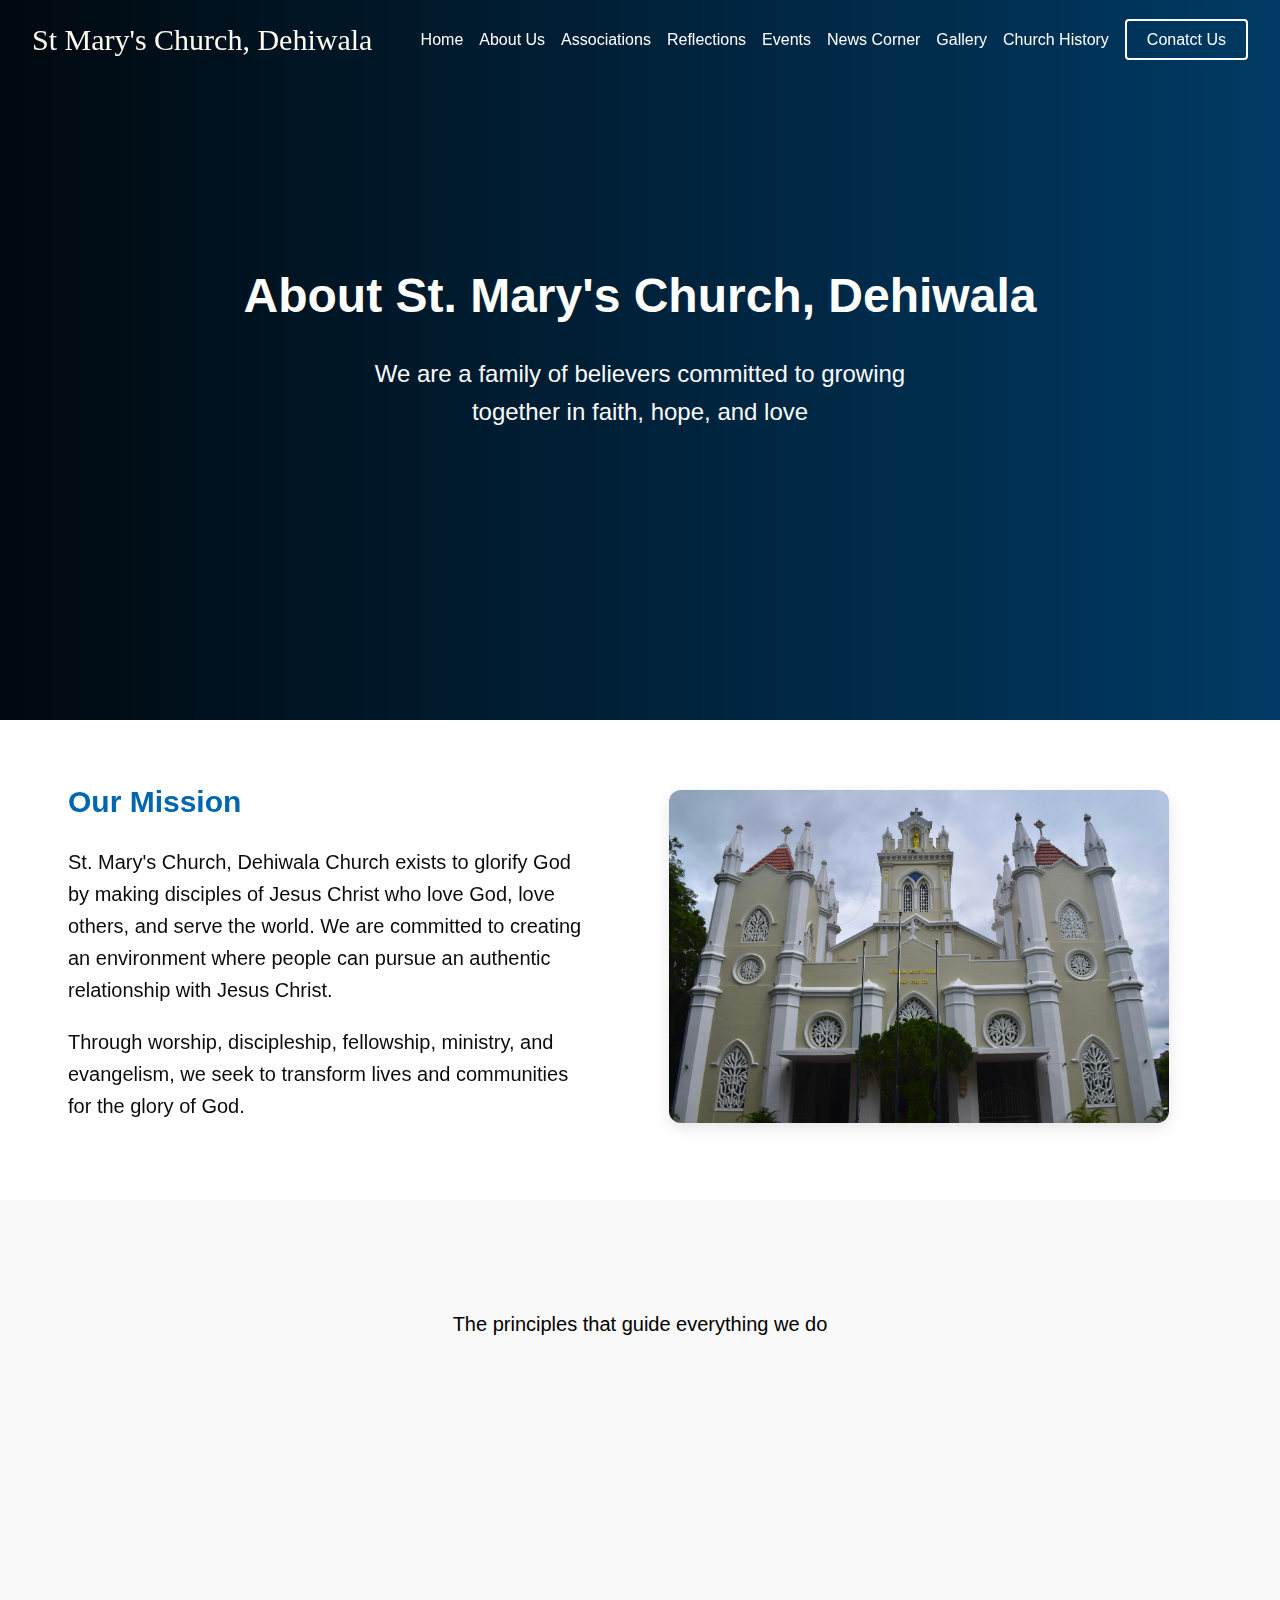
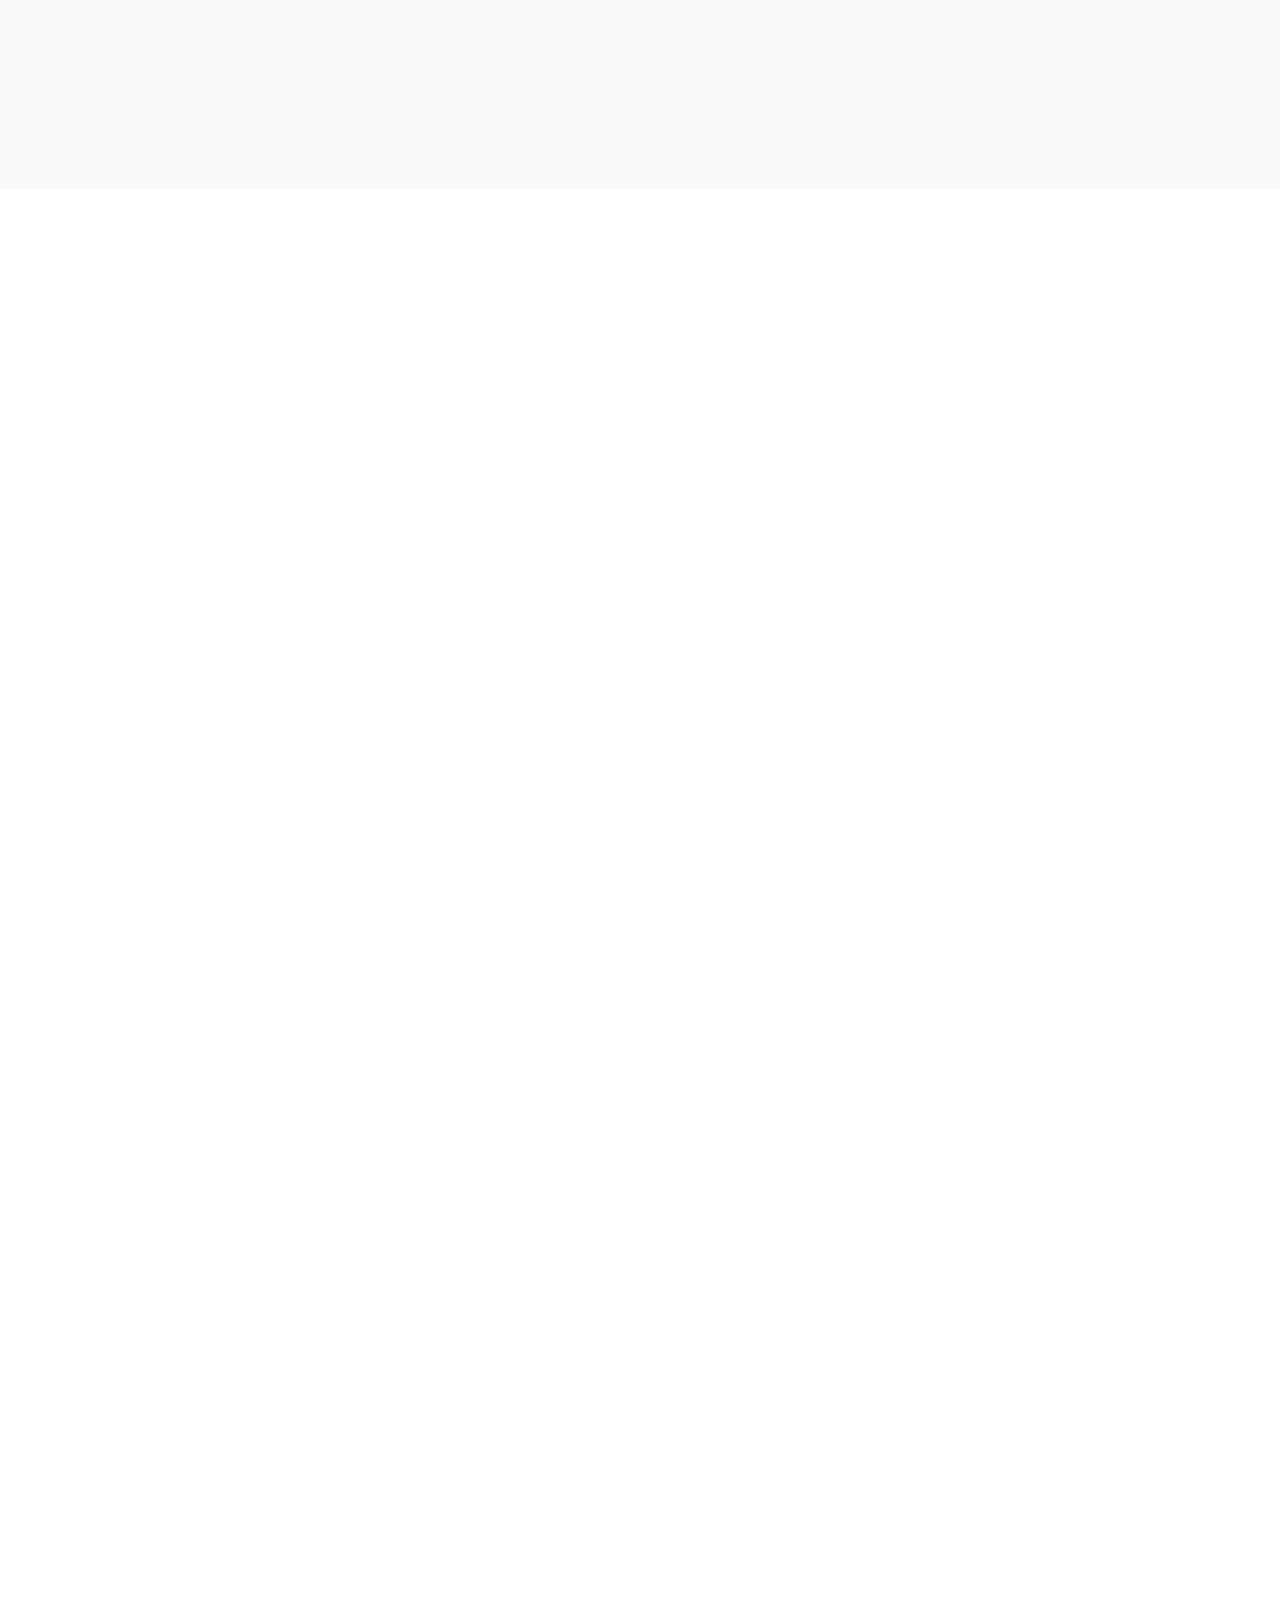
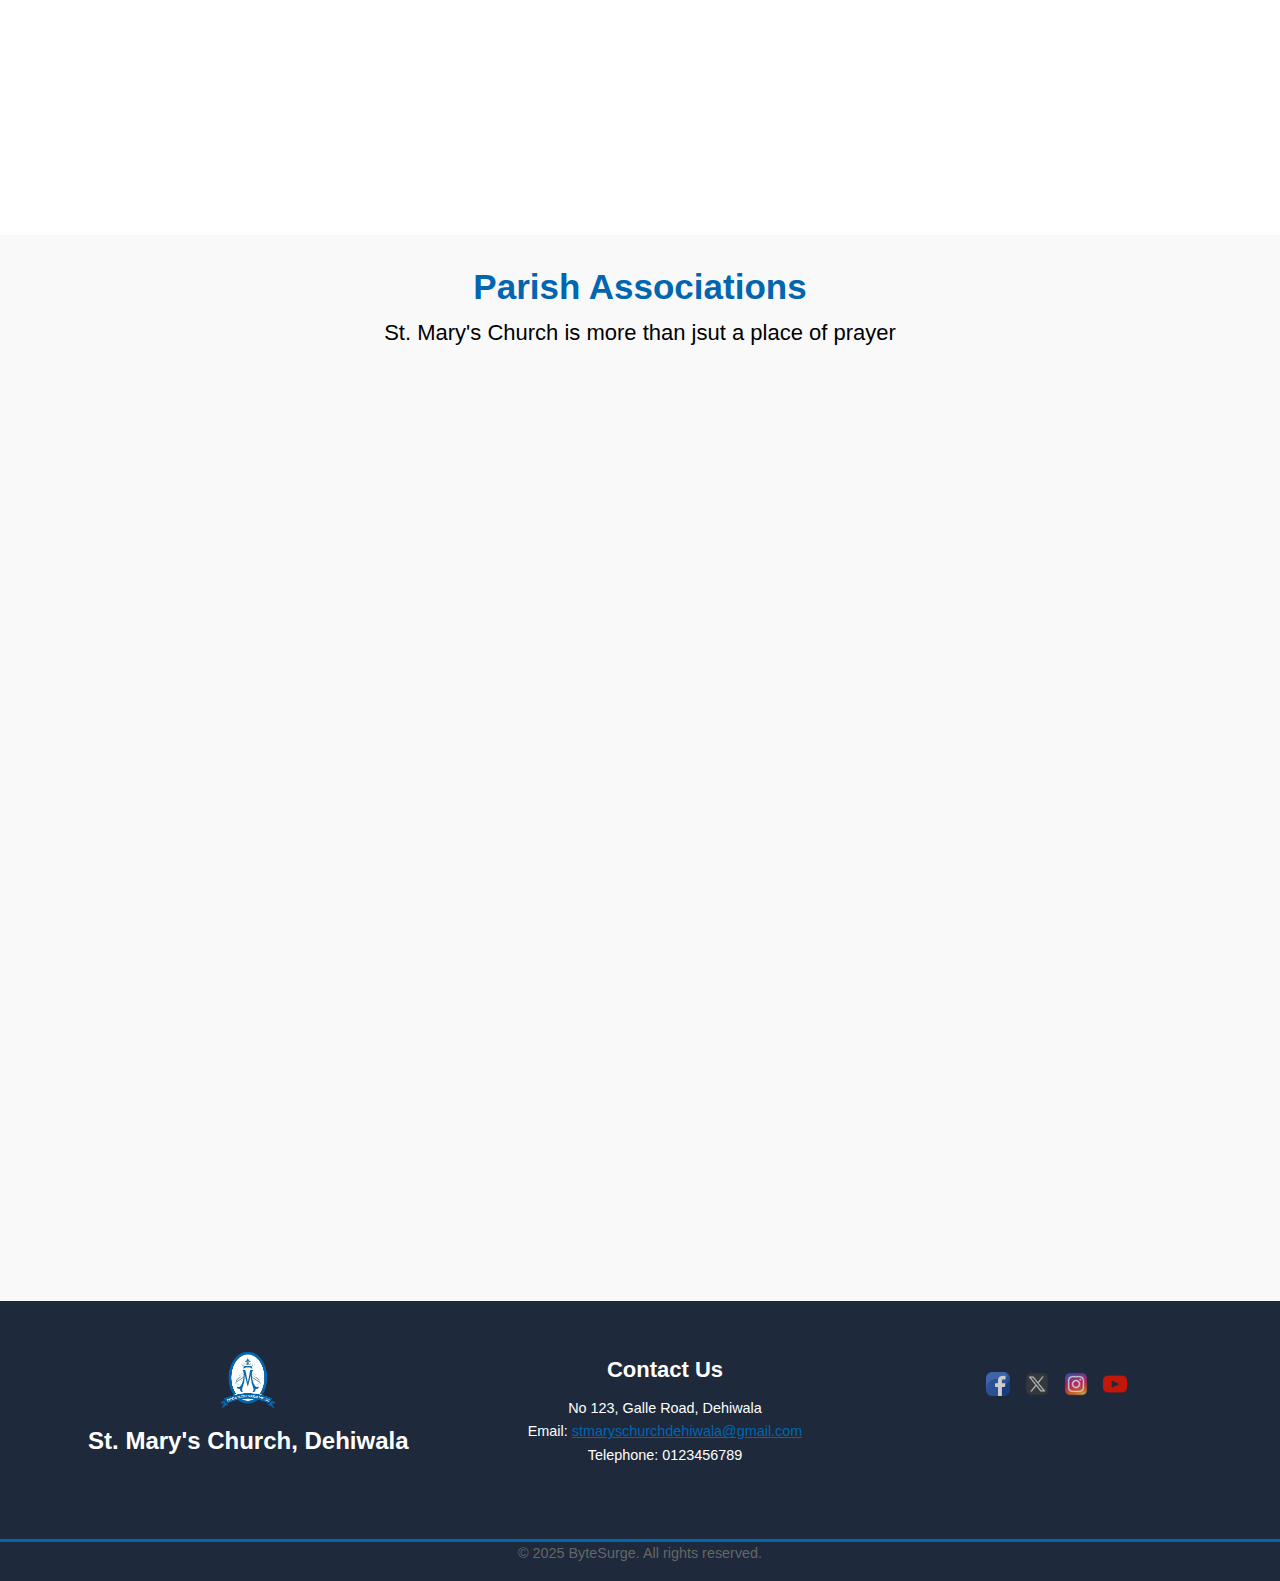
<file: about-page.html>
<!DOCTYPE html>
<html lang= "en">
<head>
    <meta charset="UTF-8">
    <meta name="viewport" content="width=device-width, initial-scale=1.0">
    <title> St. Mary's Church, Dehiwala </title>
    <link rel = "stylesheet" href = "css/base.css">
    <link rel = "stylesheet" href = "css/layout.css">
    <link rel = "stylesheet" href = "about-page-style.css">
    <link rel = "stylesheet" href = "css/responsive.css">
    <link rel = "stylesheet" href = "https://fonts.googleapis.com/css2?family=Inter:wght@400;600;700&display=swap">
    <link rel = "stylesheet" href = "https://fonts.googleapis.com/css2?family=Material+Symbols+Outlined"/>
    <link rel = "stylesheet" href = "https://cdn.jsdelivr.net/npm/bootstrap-icons@1.11.3/font/bootstrap-icons.css">
    <link rel = "stylesheet" href = "https://cdnjs.cloudflare.com/ajax/libs/font-awesome/6.5.0/css/all.min.css">
    <link rel = "stylesheet" href = "https://unpkg.com/aos@2.3.4/dist/aos.css" />
    <link rel = "preconnect" href = "https://fonts.googleapis.com">
</head>

<body>

<header>
    <div class = "logo"> <a href = "index.html" class = "logo"> St Mary's Church, Dehiwala
      </a> 
    </div>
        <div class = "menu-toggle" id = "menu-toggle"> &#9776; </div>
        <nav id = "navMenu">
            <ul>
                <li><a href = "index.html"> Home </a></li>
                <li><a href = "about-page.html"> About Us </a></li>
                <li><a href = "associations-page.html"> Associations </a></li>
                <li><a href = "reflections-page.html" class = "nav-link"> Reflections </a></li>
                <li><a href = "events-page.html" class = "nav-link"> Events </a></li>
                <li><a href = "announcements-page.html" class = "nav-link"> News Corner </a></li>
                <li><a href = "gallery-page.html" class = "nav-link"> Gallery </a></li>
                <li><a href = "history-page.html" class = "nav-link"> Church History </a></li>
                <li><a href = "contactus-page.html" class = "btn-outline" id = "openTestDrive"> Conatct Us </a></li>
            </ul>
        </nav>
</header>

  <section class = "hero-banner">
        <div class = "hero-content">
            <h1> About St. Mary's Church, Dehiwala</h1>
            <p> We are a family of believers committed to 
                growing together in faith, hope, and love </p>
        </div>
    </section>

    <section class = "mission">
         <div class = "mission-row reverse" data-aos = "fade-right">
            <div class = "mission-image" data-aos = "zoom-in">
              <a href = "images/DSC_1279.jpeg" class = "glightbox">
                <img src = "images/DSC_1279.jpeg" alt = "Fast and Efficient">
              </a>
            </div>
            <div class = "mission-text">
                <h2> Our Mission </h2>
                <p> St. Mary's Church, Dehiwala Church exists to glorify God by making disciples of Jesus Christ 
                    who love God, love others, and serve the world. We are committed to creating an environment 
                    where people can pursue an authentic relationship with Jesus Christ.
                </p>

                <P> Through worship, discipleship, fellowship, ministry, and evangelism, we seek to transform 
                    lives and communities for the glory of God.</P>
            </div>
         </div>
    </section>

    <!-- /* Core value section */ -->

    <section id = "specs" class = "values-grid">
        <h2 data-aos = "fade-down"> Our Values </h2>
        <p> The principles that guide everything we do </p>
        <div class = "values-container">
            <div class = "values-item" data-aos = "zoom-in">
                <i class="bi bi-heart"></i>
                <h3> Love </h3>
                <p> Stay connected with our community activities. </p>
            </div>
            
            <div class = "values-item" data-aos = "zoom-in" data-aos-delay = "100">
                <i class="bi bi-people"></i>
                <h3> Community </h3>
                <p>Learn about our church family and mission. </p>
            </div>

            <div class = "values-item" data-aos = "zoom-in" data-aos-delay = "200">
                <i class="bi bi-bullseye"></i>
                <h3> Purpose </h3>
                <p> Spiritual insights and inspirational messages. </p>
            </div>

            <div class = "values-item" data-aos = "zoom-in" data-aos-delay = "250">
                <i class="bi bi-award"></i>
                <h3> Excellence </h3>
                <p> Discover our church's rich history </p>
            </div>
        </div>
    </section>

    <section class = "message">

         <!-- Parish Priest message -->
         <div class = "message-row" data-aos = "fade-right">
             
            <div class = "message-image">
                <img src = "images/DSC_1279.jpeg" alt = "Interior Comfort">
            </div>
            <div class = "message-text">
                <p> Message </p>
                <h2> Message from the Parish Priest </h2>
                <p> Message from the Parish Priest. Message from the Parish Priest.
                    Message from the Parish Priest. Message from the Parish Priest.
                    Message from the Parish Priest. Message from the Parish Priest.
                    Message from the Parish Priest. Message from the Parish Priest.
                     </p>
                <a href = "#" class = "btn secondary2"> More Details > </a>
            </div>
         </div>

         <!-- Parish Priest message -->
         
         <div class = "message-row reverse" data-aos = "fade-right">
            <div class = "message-image right">
                <img src = "images/DSC_1279.jpeg" alt = "Honda Sensing 360">
            </div>
            <div class = "message-text left">
                <p> Message</p>
                <h2>  Message from Asst. Parish Priest.  </h2>
                <p> Message from the Parish Priest. Message from the Parish Priest.
                    Message from the Parish Priest. Message from the Parish Priest.
                    Message from the Parish Priest. Message from the Parish Priest.
                    Message from the Parish Priest. Message from the Parish Priest.
                </p>
                <a href = "#" class = "btn secondary2"> More Details > </a>
            </div>
         </div>
    </section> 
    
    <section id="associations" class="associations">
    <div class="associations-container">
      <h3>Parish Associations</h3>
      <p> St. Mary's Church is more than jsut a place of prayer</p>

      <div class="grid">
      <div class="card" data-aos = "zoom-out">
        <h2> Parish Pastoral Council</h2>
        <h3> Maybe moto or purpose </h3>
        <p> Some information about the association. Some information about the association.
            Some information about the association. Some information about the association.
            Some information about the association. Some information about the association.
            Some information about the association. Some information about the association.
            Some information about the association. Some information about the association.
        </p>
      </div>

      <div class="card" data-aos = "zoom-in">
        <h2> Liturgy Commitee </h2>
        <h3> Maybe moto or purpose </h3>
        <p> Some information about the association. Some information about the association.
            Some information about the association. Some information about the association.
            Some information about the association. Some information about the association.
            Some information about the association. Some information about the association.
            Some information about the association. Some information about the association.
        </p>
      </div>

      <div class="card" data-aos = "zoom-out">
        <h2> Altar Servers Association </h2>
        <p> Some information about the association. Some information about the association.
            Some information about the association. Some information about the association.
            Some information about the association. Some information about the association.
            Some information about the association. Some information about the association.
            Some information about the association. Some information about the association.
        </p>
      </div>

      <div class="card" data-aos = "zoom-in">
        <h2> Human Development Society </h2>
        <p> Some information about the association. Some information about the association.
            Some information about the association. Some information about the association.
            Some information about the association. Some information about the association.
            Some information about the association. Some information about the association.
            Some information about the association. Some information about the association.
        </p>
      </div>

      </div>
    </div>
  </section>

  <footer class = "footer">

        <div class = "footer-container">
            <div class = "footer-logo">
                <img src = "images/Dehiwala Church.png" alt = "Range">
                <h3> St. Mary's Church, Dehiwala </h3>
                <p>  </p>
            </div>
            
            <div class = "footer-contact">
              <h3> Contact Us </h3>
              <p> No 123, Galle Road, Dehiwala</p>
              <p> Email: <a href="mailto:hello@bytesurge.com">stmaryschurchdehiwala@gmail.com</a></p>
              <p> Telephone: 0123456789</p>
            </div>

            <div class = "footer-social">
                <a href = "https://web.facebook.com/profile.php?id=100067947835984" target = "_blank" rel = "noopener noreferrer"><img src = "images/facebook.png" alt ="Facebook"></a>
                <a href = "https://web.facebook.com/profile.php?id=100067947835984" target = "_blank" rel = "noopener noreferrer"><img src = "images/x.png" alt ="Twitter"></a>
                <a href = "https://web.facebook.com/profile.php?id=100067947835984" target = "_blank" rel = "noopener noreferrer"><img src = "images/instagram.png" alt ="Instagram"></a>
                <a href = "https://web.facebook.com/profile.php?id=100067947835984" target = "_blank" rel = "noopener noreferrer"><img src = "images/youtube.png" alt ="TouTube"></a>
            </div>
        </div>

        <div class = "footer-bottom">
            <p> &copy; 2025 ByteSurge. All rights reserved. </p>
        </div>
  </footer>


  <script src = "https://cdn.jsdelivr.net/npm/aos@2.3.4/dist/aos.js"></script>
  <script src = "main.js"> </script>


</body>
</html>
</file>
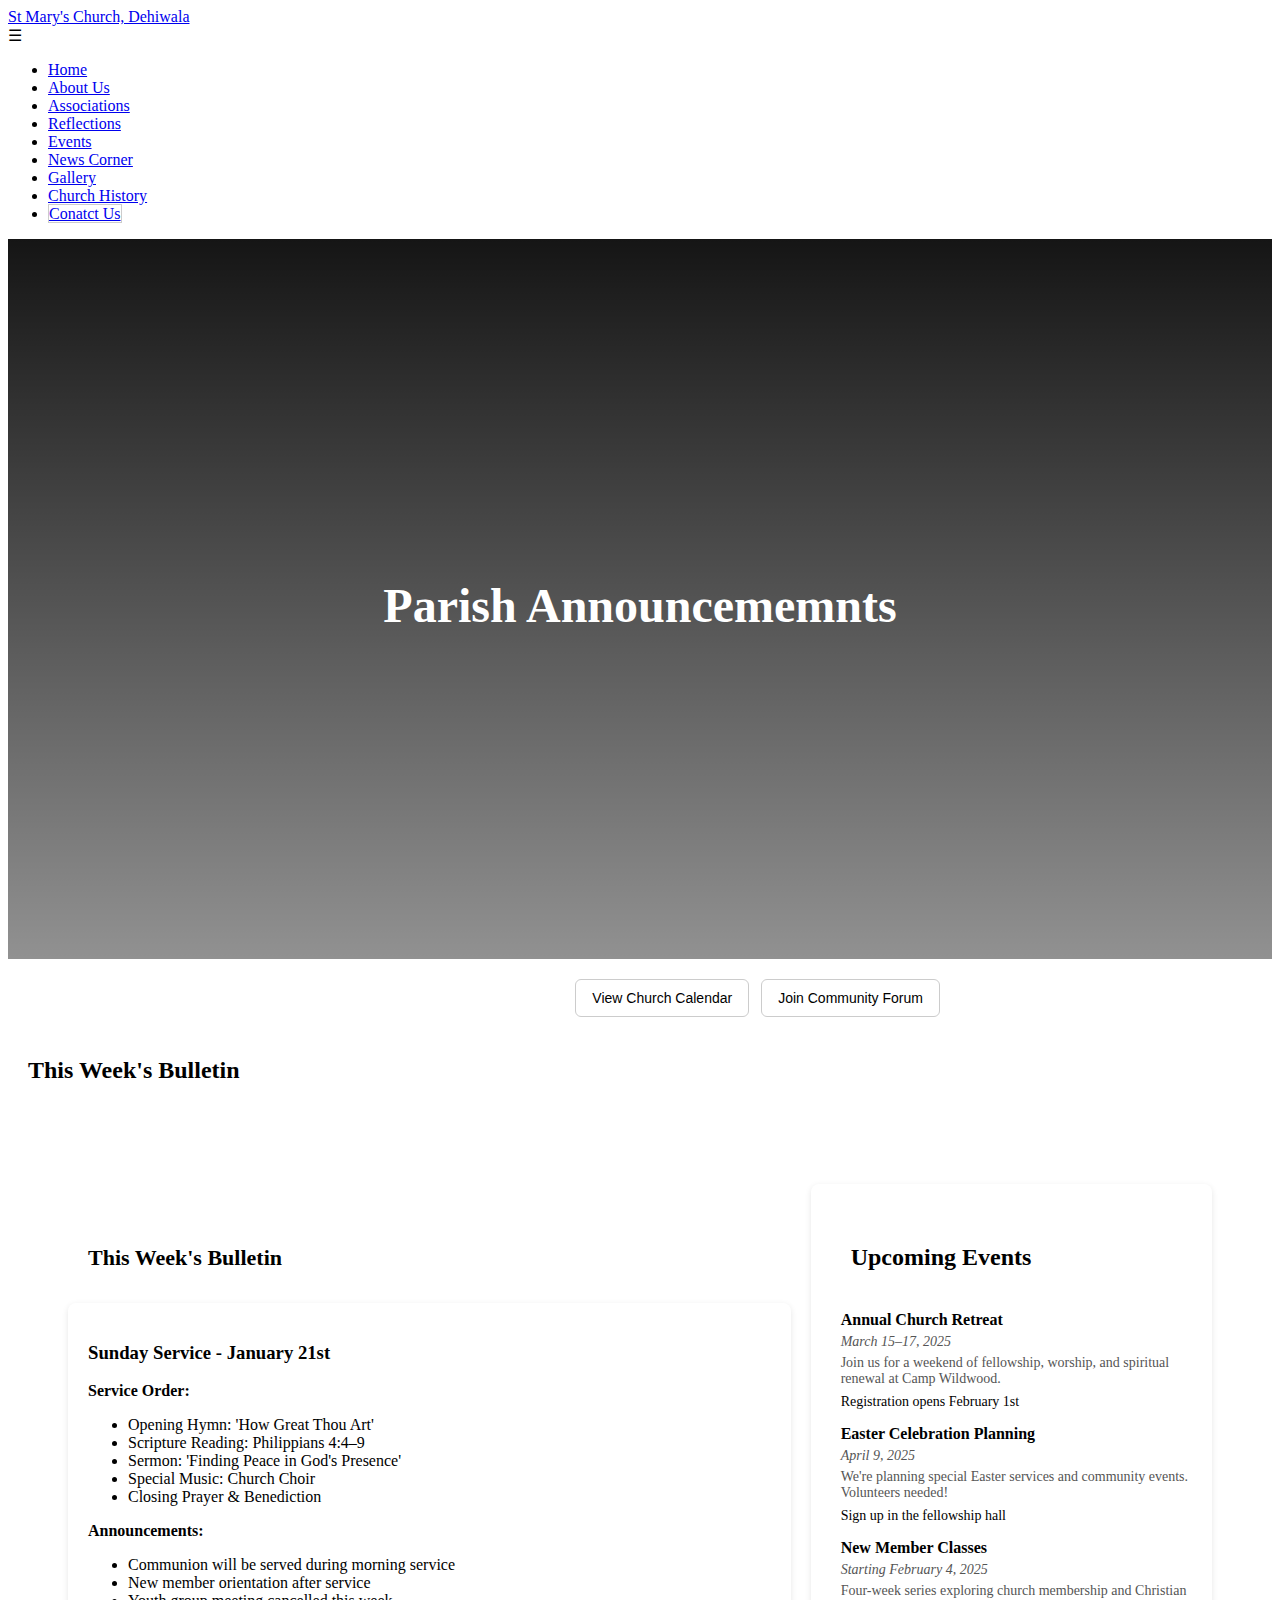
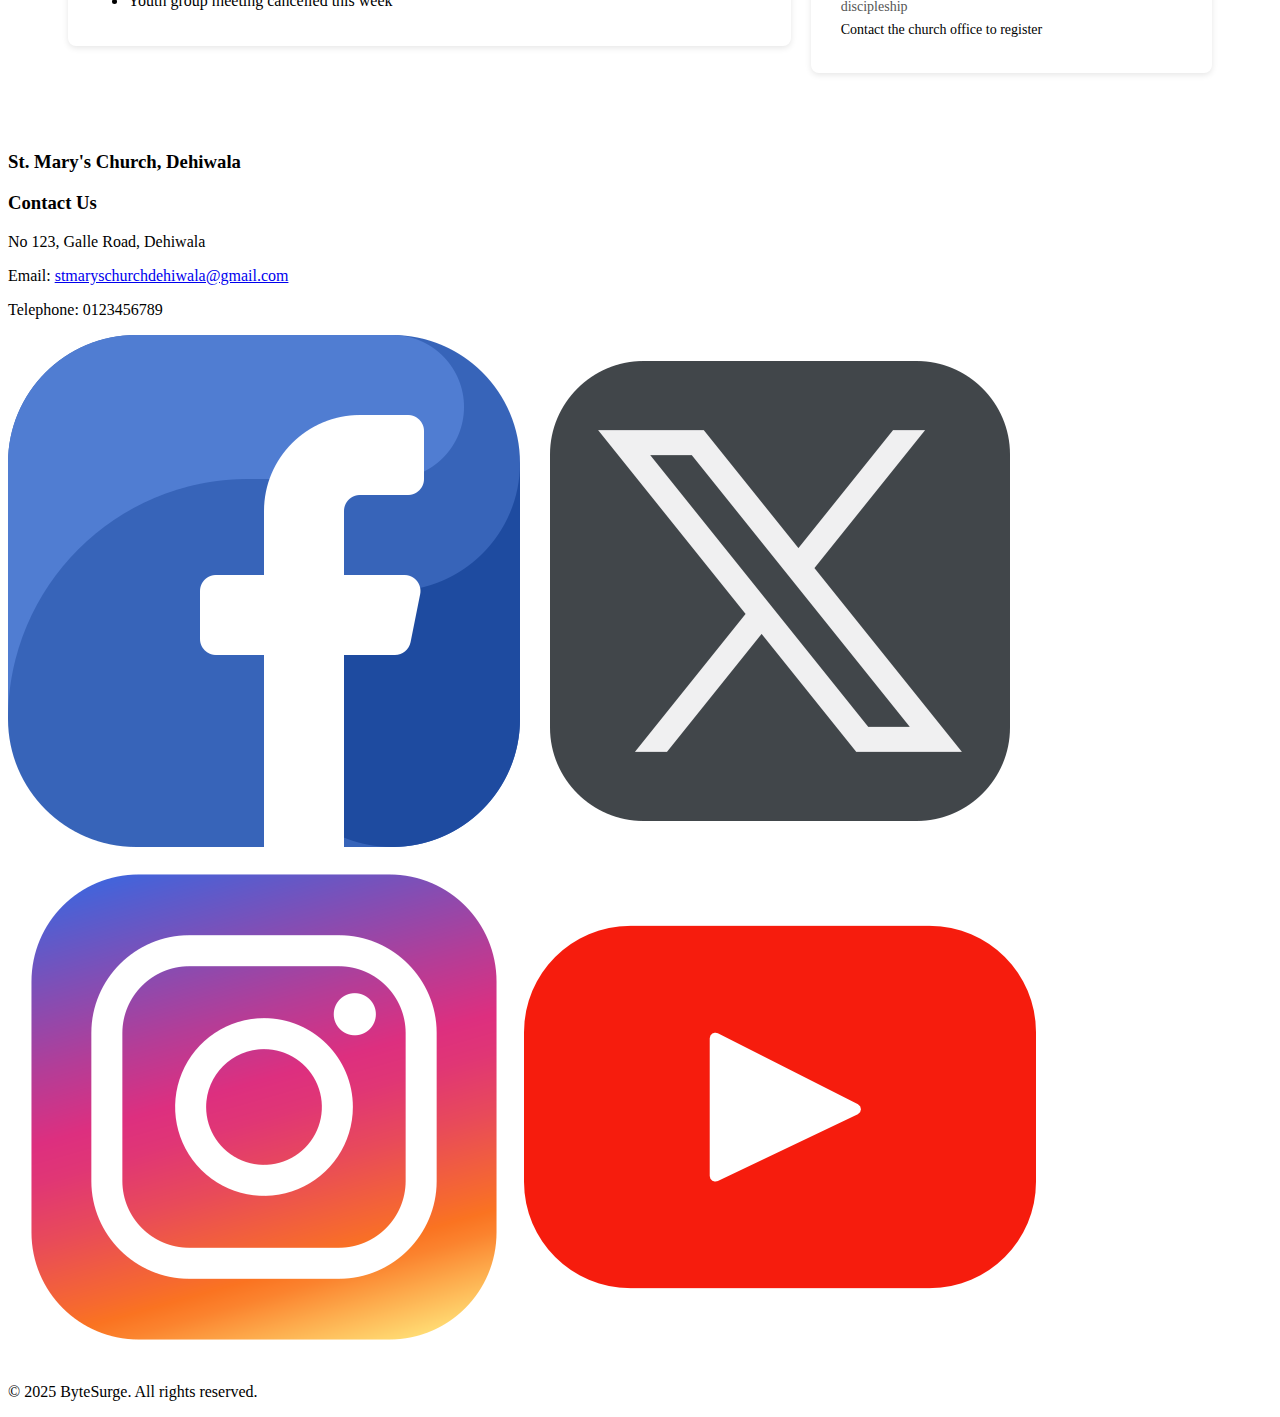
<file: announcements-page.html>
<!DOCTYPE html>
<html lang = "en">
<head>
    <meta charset = "UTF-8">
    <meta name = "viewport" content = "width=device-width, initial-scale=1.0">
    <title> Parish Announcememnts </title>
    <link rel = "stylesheet" href = "announcements-page-style.css">
    <link href="https://fonts.googleapis.com/css2?family=Inter:wght@400;600;700&display=swap" rel="stylesheet">
    <link href = "https://unpkg.com/aos@2.3.4/dist/aos.css" rel = "stylesheet" />
    <link rel="preconnect" href="https://fonts.googleapis.com">
</head>

<body>

<header>
    <div class = "logo"> <a href = "index.html" class = "logo"> St Mary's Church, Dehiwala
      </a> 
    </div>
        <div class = "menu-toggle" id = "menu-toggle"> &#9776; </div>
        <nav id = "navMenu">
            <ul>
                <li><a href = "index.html"> Home </a></li>
                <li><a href = "about-page.html"> About Us </a></li>
                <li><a href = "associations-page.html"> Associations </a></li>
                <li><a href = "reflections-page.html" class = "nav-link"> Reflections </a></li>
                <li><a href = "events-page.html" class = "nav-link"> Events </a></li>
                <li><a href = "announcements-page.html" class = "nav-link"> News Corner </a></li>
                <li><a href = "gallery-page.html" class = "nav-link"> Gallery </a></li>
                <li><a href = "history-page.html" class = "nav-link"> Church History </a></li>
                <li><a href = "contactus-page.html" class = "btn-outline" id = "openTestDrive"> Conatct Us </a></li>
            </ul>
        </nav>
</header>

    <section class = "hero-banner">
        <div class = "hero-content">
            <h1> Parish Announcememnts </h1>
    </section>

    <!-- Top Buttons -->

  <div class = "top-buttons">
    <button class = "btn btn-primary"> Download This Week's Bulletin </button>
    <button class = "btn btn-outline"> View Church Calendar </button>
    <button class = "btn btn-outline"> Join Community Forum </button>
  </div>

  <!-- Main Content -->

  <h2> This Week's Bulletin </h2>

  <div class = "container">
    <div class = "left-section">
         <h2> This Week's Bulletin </h2>

    <!-- Bulletin Section -->

    <div class = "card">
      <h3> Sunday Service - January 21st </h3>
      <p><strong> Service Order: </strong></p>
      <ul>
        <li> Opening Hymn: 'How Great Thou Art' </li>
        <li> Scripture Reading: Philippians 4:4–9 </li>
        <li> Sermon: 'Finding Peace in God's Presence' </li>
        <li> Special Music: Church Choir </li>
        <li> Closing Prayer & Benediction </li>
      </ul>
      <p><strong> Announcements: </strong></p>
      <ul>
        <li> Communion will be served during morning service </li>
        <li> New member orientation after service </li>
        <li> Youth group meeting cancelled this week </li>
      </ul>
    </div>
    </div>

    <!-- Events Section -->

    <div class = "card2">
      <h2> Upcoming Events </h2>

      <div class = "event">
        <h3> Annual Church Retreat </h3>
        <p><em> March 15–17, 2025 </em></p>
        <p> Join us for a weekend of fellowship, worship, and spiritual renewal at Camp Wildwood. </p>
        <a href = "#"> Registration opens February 1st </a>
      </div>

      <div class = "event">
        <h3> Easter Celebration Planning </h3>
        <p><em> April 9, 2025 </em></p>
        <p> We're planning special Easter services and community events. Volunteers needed! </p>
        <a href = "#"> Sign up in the fellowship hall </a>
      </div>

      <div class = "event">
        <h3> New Member Classes </h3>
        <p><em> Starting February 4, 2025 </em></p>
        <p> Four-week series exploring church membership and Christian discipleship </p>
        <a href = "#">Contact the church office to register </a>
      </div>
    </div>
  </div>

  <footer class = "footer">

        <div class = "footer-container">
            <div class = "footer-logo">
                <h3> St. Mary's Church, Dehiwala </h3>
                <p>  </p>
            </div>
            
            <div class = "footer-contact">
              <h3> Contact Us </h3>
              <p> No 123, Galle Road, Dehiwala</p>
              <p> Email: <a href="mailto:hello@bytesurge.com">stmaryschurchdehiwala@gmail.com</a></p>
              <p> Telephone: 0123456789</p>
            </div>

            <div class = "footer-social">
                <a href = "#"><img src = "images/facebook.png" alt ="Facebook"></a>
                <a href = "#"><img src = "images/x.png" alt ="Twitter"></a>
                <a href = "#"><img src = "images/instagram.png" alt ="Instagram"></a>
                <a href = "#"><img src = "images/youtube.png" alt ="TouTube"></a>
            </div>
        </div>

        <div class = "footer-bottom">
            <p> &copy; 2025 ByteSurge. All rights reserved. </p>
        </div>
  </footer>

  <script src = "https://cdn.jsdelivr.net/npm/aos@2.3.4/dist/aos.js"></script>
  <script>
    AOS.init({
    duration: 800,     // Animation duration in ms
    once: false,        // Only animate elements once
    offset: 100,       // Distance in px to trigger animation
    easing: 'ease-in-out',
  });
  </script>

  <script>
  window.addEventListener("scroll", () => {
    const header = document.querySelector("header");
    if (window.scrollY > 50) {
      header.classList.add("scrolled");
    } else {
      header.classList.remove("scrolled");
    }
  });
</script>

</body>
</html>
</file>
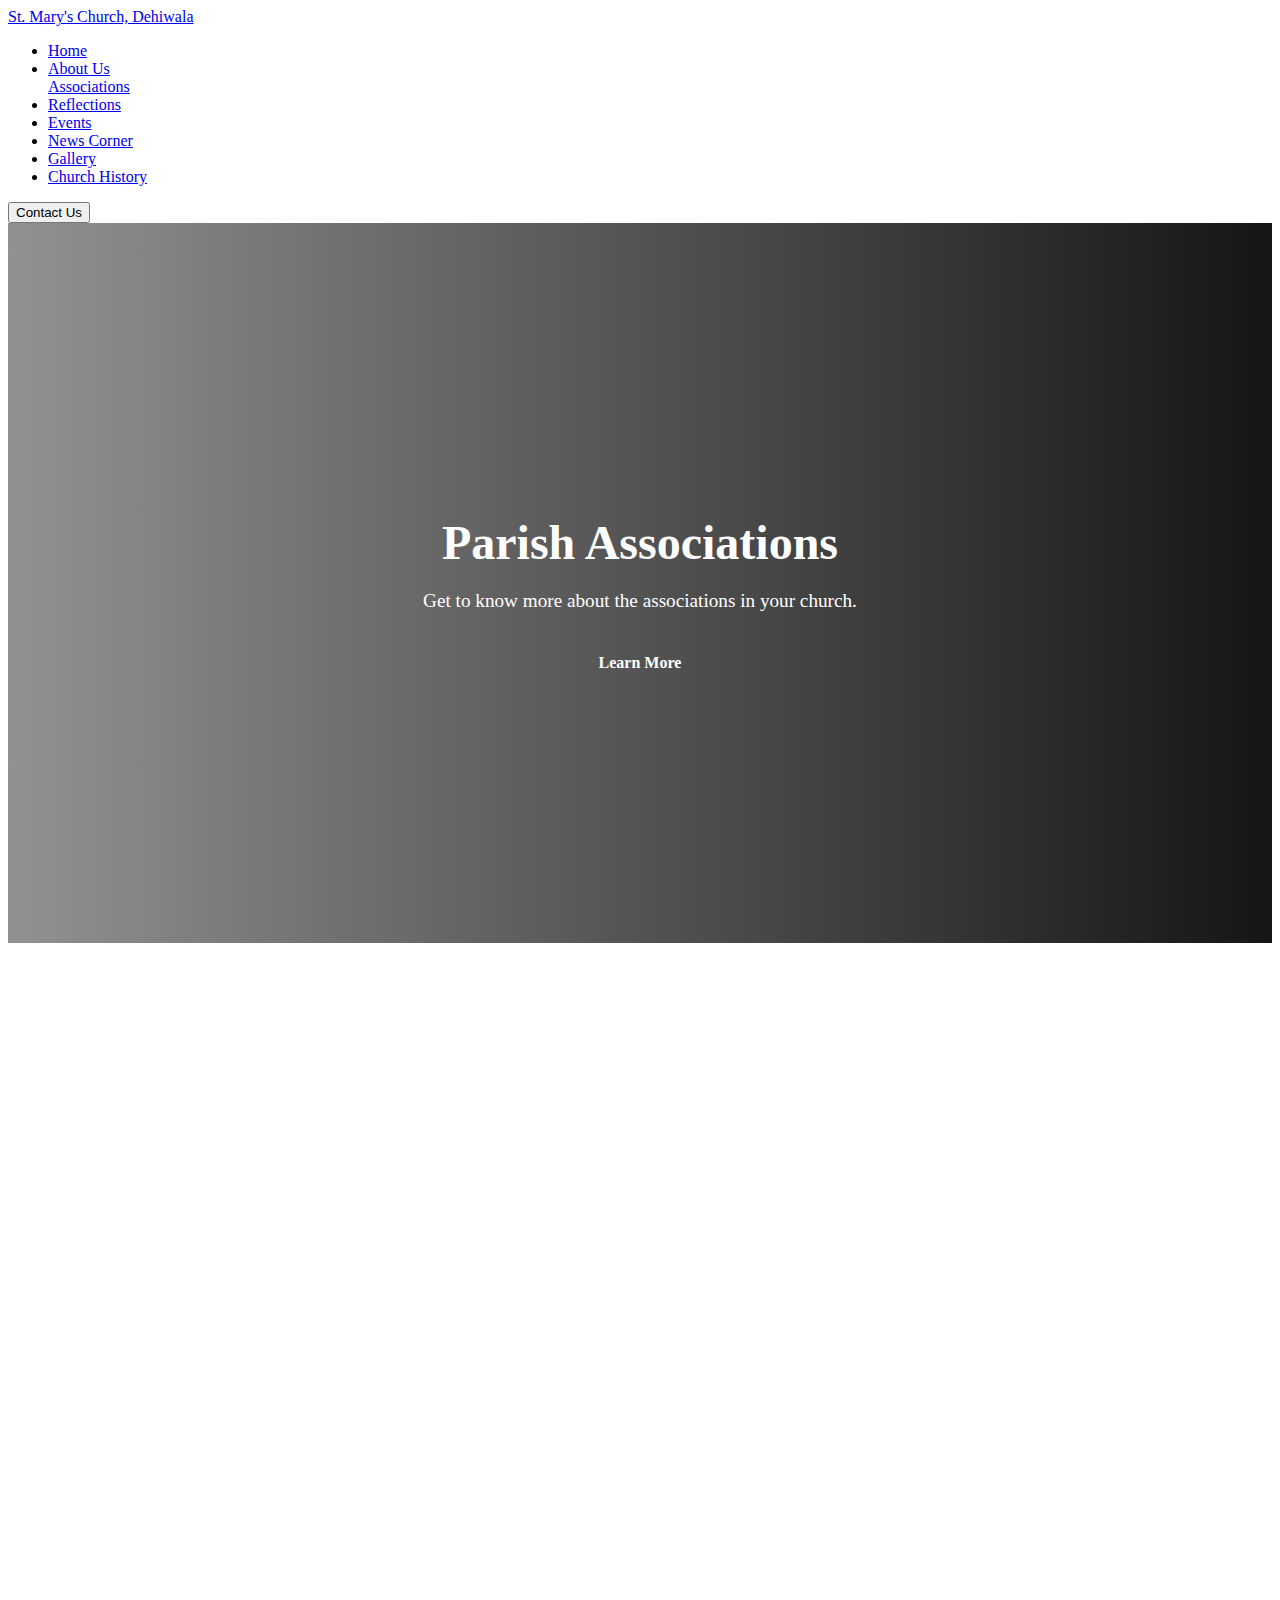
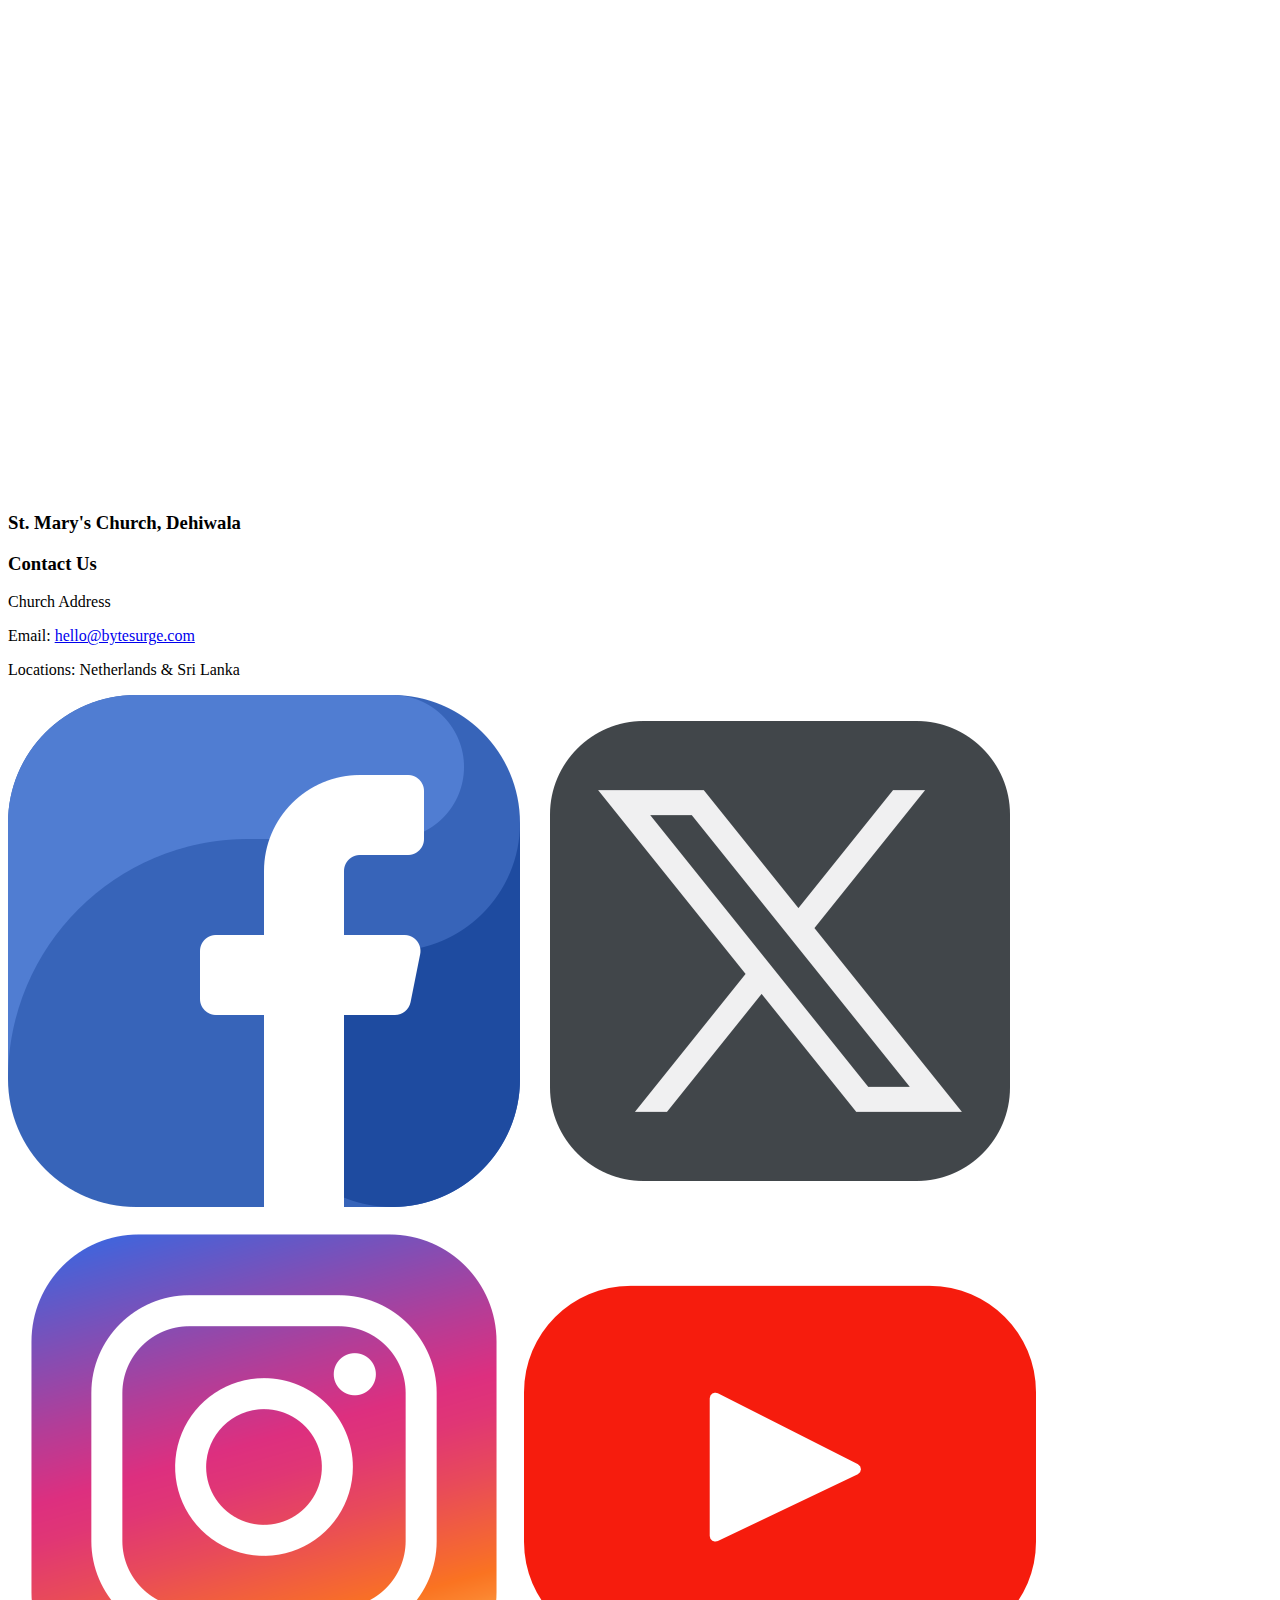
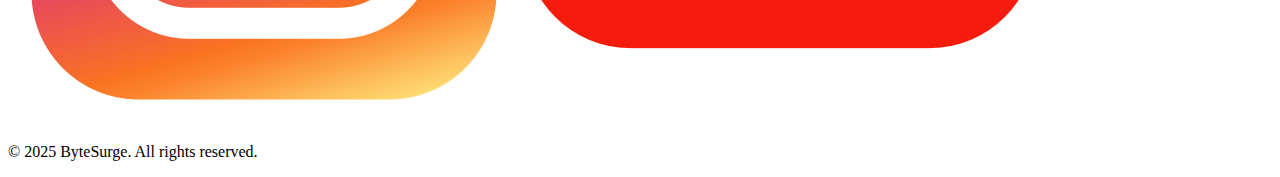
<file: associations-page.html>
<!DOCTYPE html>
<html lang = "en">
<head>
    <meta charset = "UTF-8">
    <meta name = "viewport" content = "width=device-width, initial-scale=1.0">
    <title> Parish Associations </title>
    <link rel = "stylesheet" href = "associations-page-style.css">
    <link href = "https://unpkg.com/aos@2.3.4/dist/aos.css" rel = "stylesheet">
</head>

<body>

    <header class = "header">
        <nav class = "navbar">
            <a href = "#" class = "nav-logo"> St. Mary's Church, Dehiwala </a>
            <ul class="nav-menu">
                <li class = "nav-item"><a href = "index.html" class = "nav-link"> Home </a></li>
                <div class = "dropdown"> 
                    <li class = "nav-item"><a href = "about-page.html" class = "nav-link"> About Us </a></li>
                    <div class = "dropdown-content">
                        <a href = "index.html"> Associations </a>
                    </div>
                </div>
                <li class = "nav-item"><a href = "reflections-page.html" class = "nav-link"> Reflections </a></li>
                <li class = "nav-item"><a href = "events-page.html" class = "nav-link"> Events </a></li>
                <li class = "nav-item"><a href = "announcements-page.html" class = "nav-link"> News Corner </a></li>
                <li class = "nav-item"><a href = "#contact" class = "nav-link"> Gallery </a></li>
                <li class = "nav-item"><a href = "history-page.html" class = "nav-link"> Church History </a></li>
            </ul>
            <button class = "nav-button"> Contact Us </button>
        </nav>
    </header>

    <section class = "hero-banner">
        <div class = "hero-content">
            <h1> Parish Associations </h1>
            <p> Get to know more about the associations in your church.
            </p>
            <div class = "cta-buttons">
                <a href = "crv-config.html" class = "btn primary"> Learn More </a>
            </div>
        </div>
    </section>

    <section id="associations" class="associations">
    <div class="associations-container">

      <div class="grid">
      <div class="card" data-aos = "zoom-in">
        <h2> Parish Pastoral Council</h2>
        <h3> Maybe moto or purpose </h3>
        <p> Some information about the association. Some information about the association.
            Some information about the association. Some information about the association.
            Some information about the association. Some information about the association.
            Some information about the association. Some information about the association.
            Some information about the association. Some information about the association.
        </p>
      </div>

      <div class="card" data-aos = "fade-left">
        <h2> Liturgy Commitee </h2>
        <h3> Maybe moto or purpose </h3>
        <p> Some information about the association. Some information about the association.
            Some information about the association. Some information about the association.
            Some information about the association. Some information about the association.
            Some information about the association. Some information about the association.
            Some information about the association. Some information about the association.
        </p>
      </div>

      <div class="card" data-aos = "fade-left">
        <h2> Altar Servers Association </h2>
        <p> Some information about the association. Some information about the association.
            Some information about the association. Some information about the association.
            Some information about the association. Some information about the association.
            Some information about the association. Some information about the association.
            Some information about the association. Some information about the association.
        </p>
      </div>

      <div class="card" data-aos = "fade-left">
        <h2> Human Development Society </h2>
        <p> Some information about the association. Some information about the association.
            Some information about the association. Some information about the association.
            Some information about the association. Some information about the association.
            Some information about the association. Some information about the association.
            Some information about the association. Some information about the association.
        </p>
      </div>

      </div>
    </div>
  </section>

  <footer class = "footer">

        <div class = "footer-container">
            <div class = "footer-logo">
                <h3> St. Mary's Church, Dehiwala </h3>
                <p>  </p>
            </div>
            
            <div class = "footer-contact">
              <h3> Contact Us </h3>
              <p> Church Address</p>
              <p> Email: <a href="mailto:hello@bytesurge.com">hello@bytesurge.com</a></p>
              <p> Locations: Netherlands & Sri Lanka</p>
            </div>

            <div class = "footer-social">
                <a href = "#"><img src = "images/facebook.png" alt ="Facebook"></a>
                <a href = "#"><img src = "images/x.png" alt ="Twitter"></a>
                <a href = "#"><img src = "images/instagram.png" alt ="Instagram"></a>
                <a href = "#"><img src = "images/youtube.png" alt ="TouTube"></a>
            </div>
        </div>

        <div class = "footer-bottom">
            <p> &copy; 2025 ByteSurge. All rights reserved. </p>
        </div>
  </footer>

  <script src = "https://cdn.jsdelivr.net/npm/aos@2.3.4/dist/aos.js"></script>
  <script>
    AOS.init({
    duration: 800,     // Animation duration in ms
    once: false,        // Only animate elements once
    offset: 100,       // Distance in px to trigger animation
    easing: 'ease-in-out',
  });
  </script>

  <script>
  window.addEventListener("scroll", () => {
    const header = document.querySelector("header");
    if (window.scrollY > 50) {
      header.classList.add("scrolled");
    } else {
      header.classList.remove("scrolled");
    }
  });
</script>

</body>
</html>
</file>
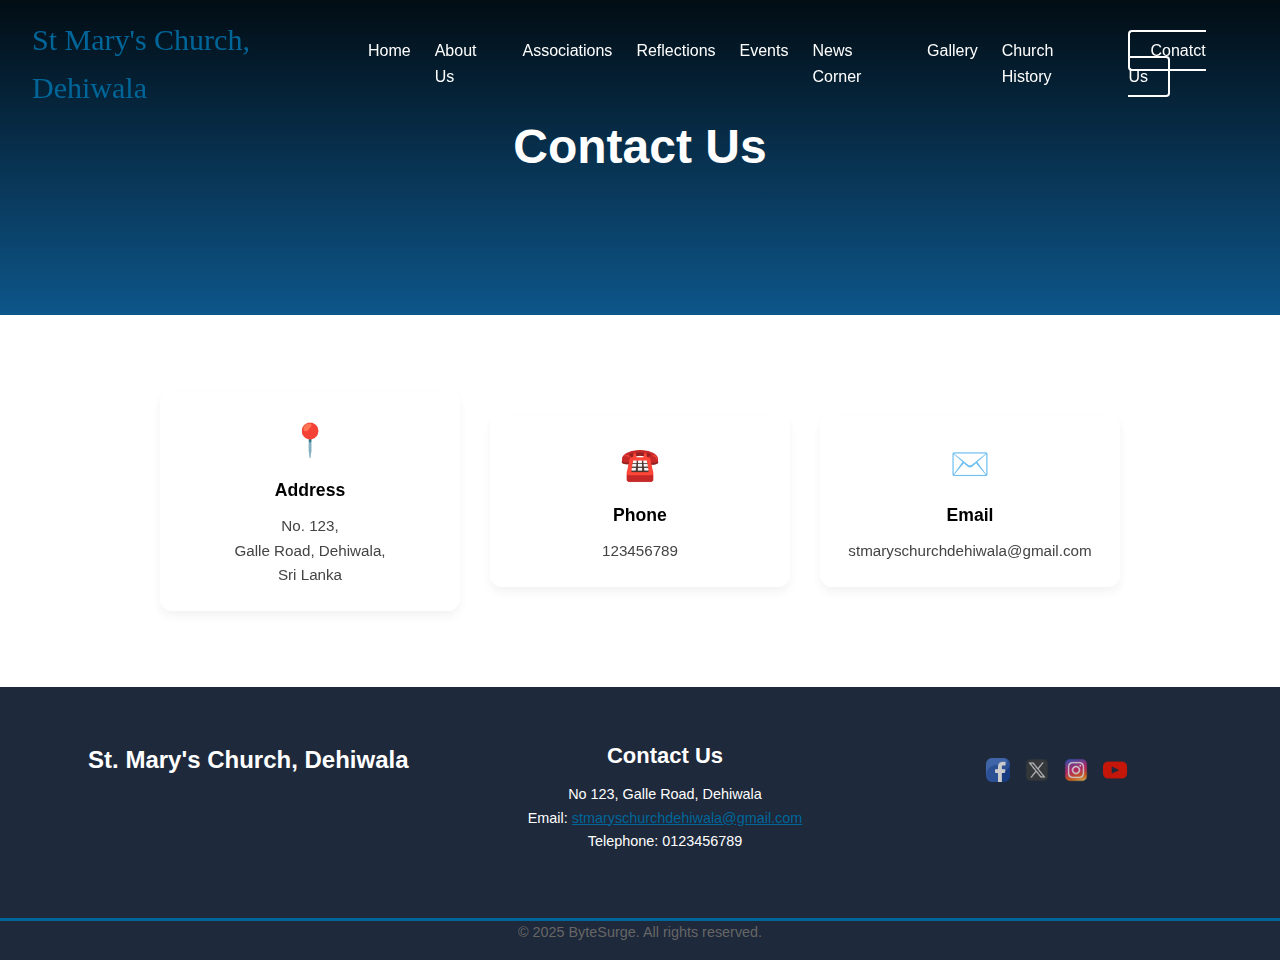
<file: contactus-page.html>
<!DOCTYPE html>
<html lang = "en">
<head>
    <meta charset = "UTF-8">
    <meta name = "viewport" content = "width=device-width, initial-scale=1.0">
    <title> Contact Us </title>
    <link rel = "stylesheet" href = "contactus-page-style.css">
    <link href="https://fonts.googleapis.com/css2?family=Inter:wght@400;600;700&display=swap" rel="stylesheet">
    <link href = "https://unpkg.com/aos@2.3.4/dist/aos.css" rel = "stylesheet" />
    <link rel="preconnect" href="https://fonts.googleapis.com">
</head>

<body>

<header>
    <div class = "logo"> <a href = "index.html" class = "logo"> St Mary's Church, Dehiwala
      </a> 
    </div>
        <div class = "menu-toggle" id = "menu-toggle"> &#9776; </div>
        <nav id = "navMenu">
            <ul>
                <li><a href = "index.html"> Home </a></li>
                <li><a href = "about-page.html"> About Us </a></li>
                <li><a href = "associations-page.html"> Associations </a></li>
                <li><a href = "reflections-page.html" class = "nav-link"> Reflections </a></li>
                <li><a href = "events-page.html" class = "nav-link"> Events </a></li>
                <li><a href = "announcements-page.html" class = "nav-link"> News Corner </a></li>
                <li><a href = "gallery-page.html" class = "nav-link"> Gallery </a></li>
                <li><a href = "history-page.html" class = "nav-link"> Church History </a></li>
                <li><a href = "contactus-page.html" class = "btn-outline" id = "openTestDrive"> Conatct Us </a></li>
            </ul>
        </nav>
</header>

    <section class = "hero-banner">
        <div class = "hero-content">
            <h1> Contact Us </h1>
    </section>

    <section class = "tech-section">
        <div class = "tech-grid scroll-snap">

            <!-- Feature Card 1 -->
             <div class = "tech-card" data-aos = "zoom-in">
                <h1> 📍 </h1>
                <h3> Address </h3>
                <p> No. 123, <br> Galle Road, Dehiwala, <br> Sri Lanka</p>
             </div>

             <!-- Feature Card 2 -->
              <div class = "tech-card" data-aos = "zoom-in" data-aos-delay = "100">
                <h1> ☎️ </h1>
                <h3> Phone </h3>
                <p> 123456789 </p>
              </div>

              <!-- Feature Card 2 -->
              <div class = "tech-card" data-aos = "zoom-in" data-aos-delay = "100">
                <h1> ✉️ </h1>
                <h3> Email </h3>
                <p> stmaryschurchdehiwala@gmail.com</p>
              </div>
        </div>
    </section>

  <footer class = "footer">

        <div class = "footer-container">
            <div class = "footer-logo">
                <h3> St. Mary's Church, Dehiwala </h3>
                <p>  </p>
            </div>
            
            <div class = "footer-contact">
              <h3> Contact Us </h3>
              <p> No 123, Galle Road, Dehiwala</p>
              <p> Email: <a href="mailto:hello@bytesurge.com">stmaryschurchdehiwala@gmail.com</a></p>
              <p> Telephone: 0123456789</p>
            </div>

            <div class = "footer-social">
                <a href = "#"><img src = "images/facebook.png" alt ="Facebook"></a>
                <a href = "#"><img src = "images/x.png" alt ="Twitter"></a>
                <a href = "#"><img src = "images/instagram.png" alt ="Instagram"></a>
                <a href = "#"><img src = "images/youtube.png" alt ="TouTube"></a>
            </div>
        </div>

        <div class = "footer-bottom">
            <p> &copy; 2025 ByteSurge. All rights reserved. </p>
        </div>
  </footer>


  <script src = "https://cdn.jsdelivr.net/npm/aos@2.3.4/dist/aos.js"></script>
  <script>
    AOS.init({
    duration: 800,     // Animation duration in ms
    once: false,        // Only animate elements once
    offset: 100,       // Distance in px to trigger animation
    easing: 'ease-in-out',
  });
  </script>

  <script>
  window.addEventListener("scroll", () => {
    const header = document.querySelector("header");
    if (window.scrollY > 50) {
      header.classList.add("scrolled");
    } else {
      header.classList.remove("scrolled");
    }
  });
</script>

<script>
  const toggle = document.getElementById('menu-toggle');
  const nav = document.getElementById('navMenu');

  toggle.addEventListener('click', () => {
    nav.classList.toggle('open');
  });
</script>


</body>
</html>
</file>
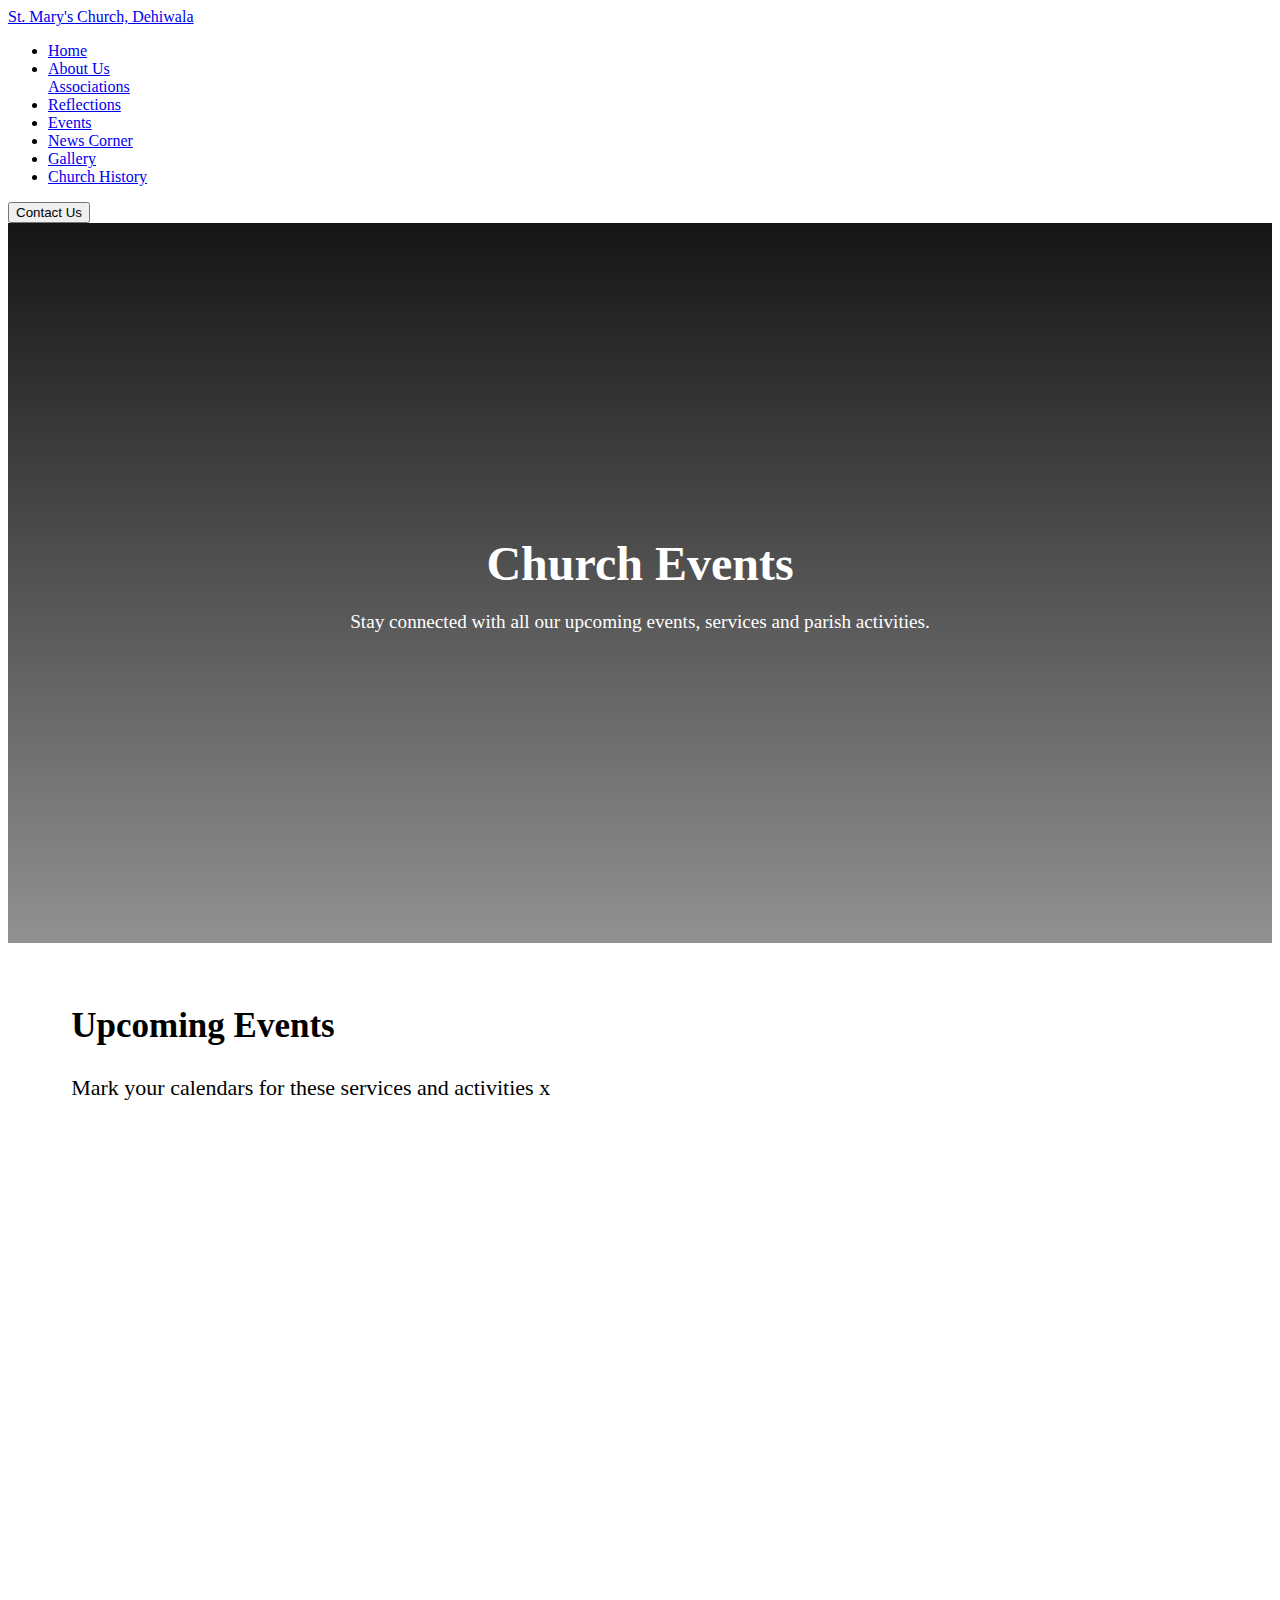
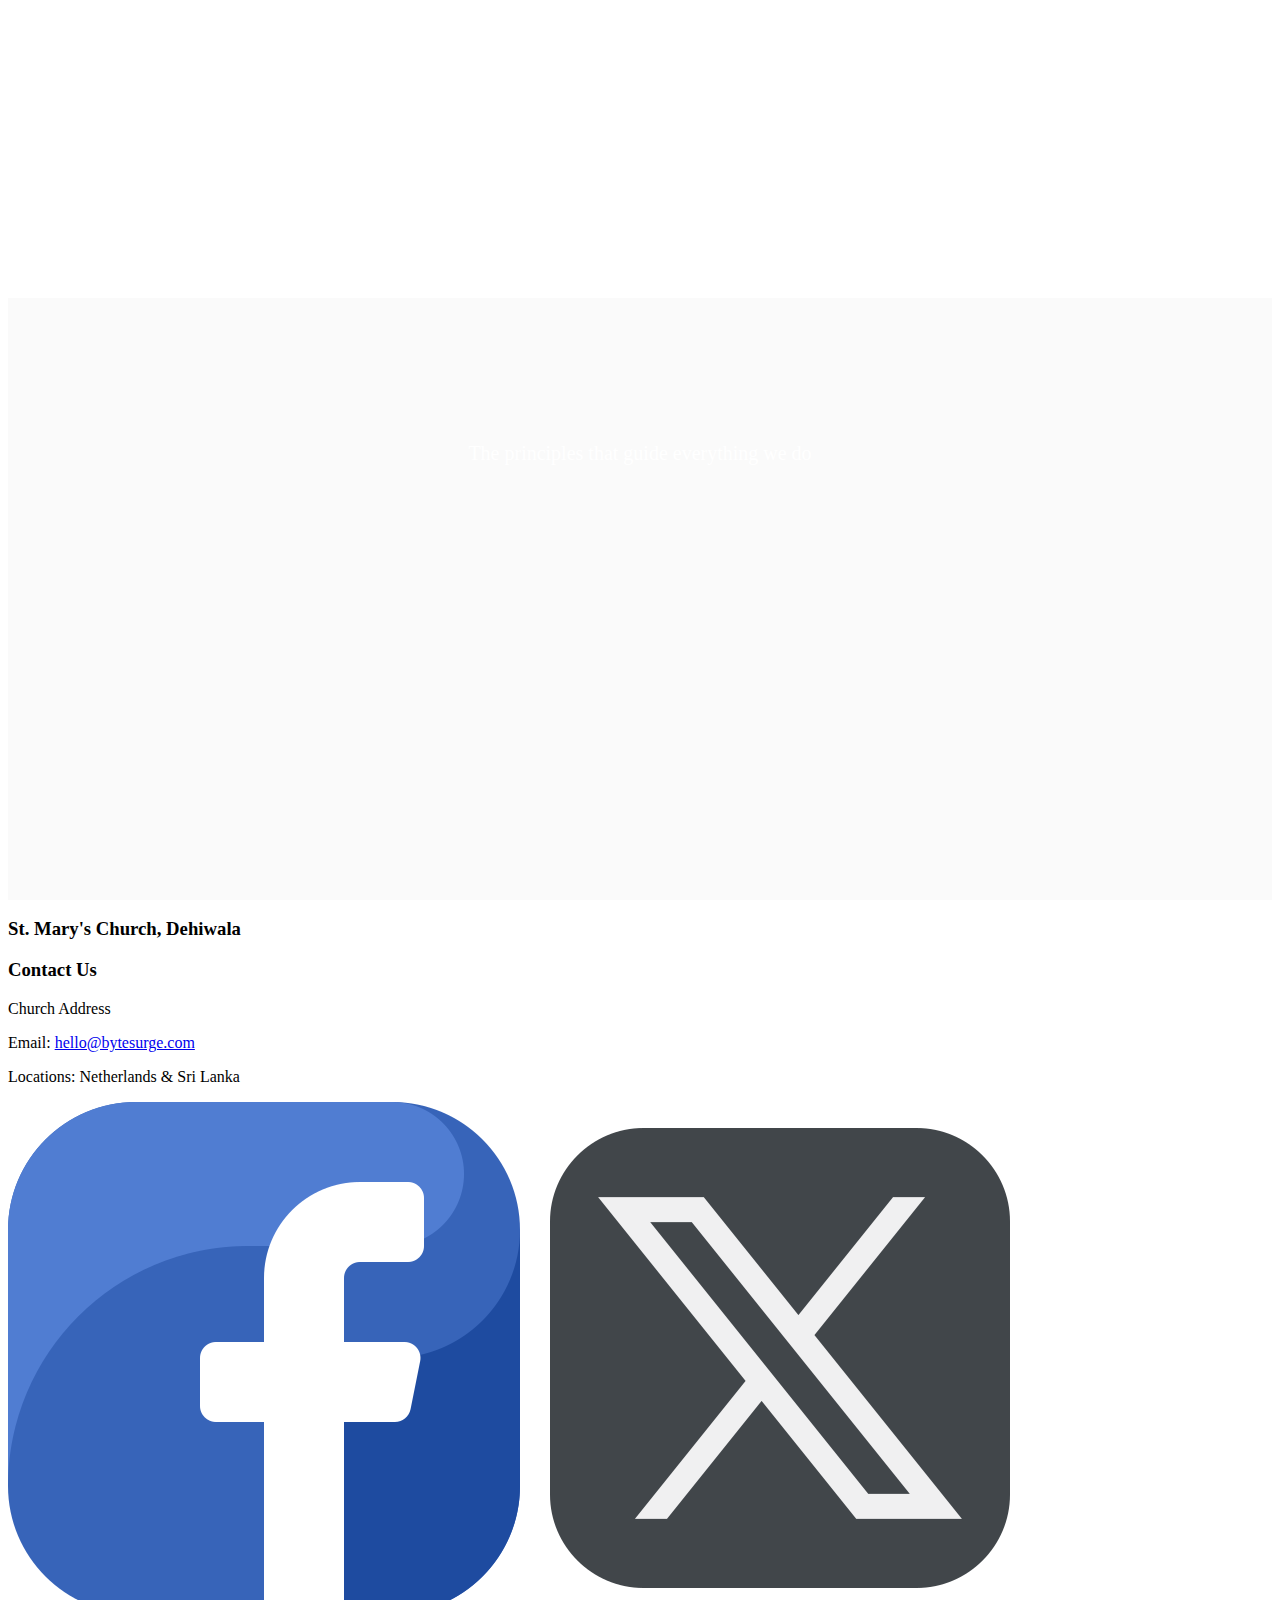
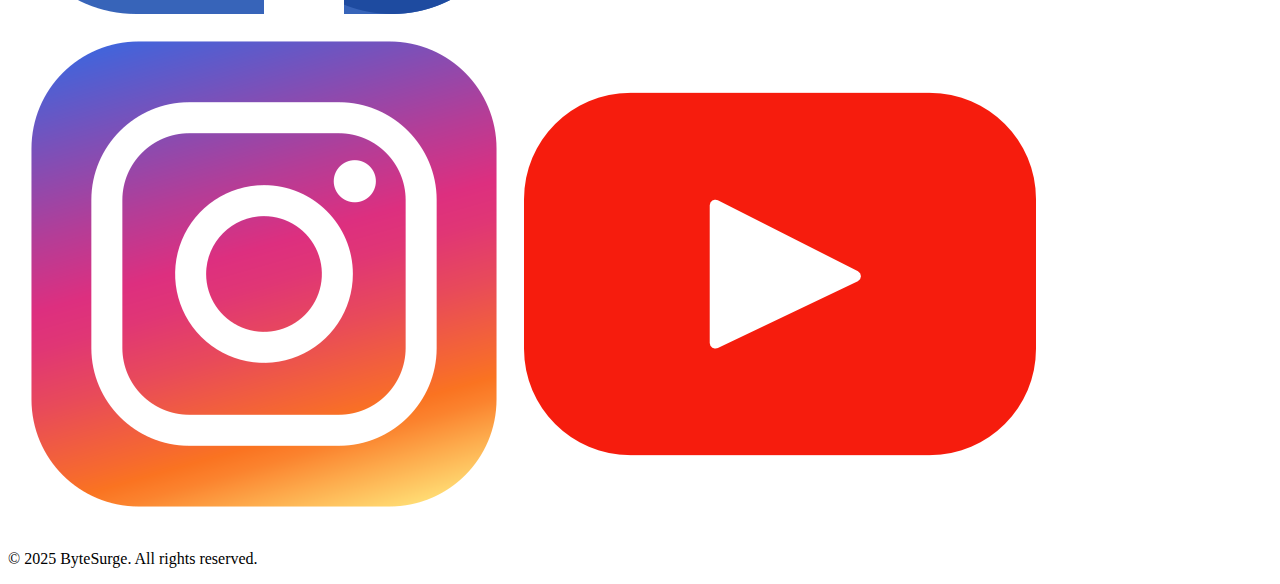
<file: events-page.html>
<!DOCTYPE html>
<html lang = "en">
<head>
    <meta charset = "UTF-8">
    <meta name = "viewport" content = "width=device-width, initial-scale=1.0">
    <title> Church Events </title>
    <link rel = "stylesheet" href = "events-page-style.css">
    <link href="https://fonts.googleapis.com/css2?family=Inter:wght@400;600;700&display=swap" rel="stylesheet">
    <link href = "https://unpkg.com/aos@2.3.4/dist/aos.css" rel = "stylesheet" />
    <link rel="preconnect" href="https://fonts.googleapis.com">
</head>

<body>

    <header class = "header">
        <nav class = "navbar">
            <a href = "#" class = "nav-logo"> St. Mary's Church, Dehiwala </a>
            <ul class="nav-menu">
                <li class = "nav-item"><a href = "index.html" class = "nav-link"> Home </a></li>
                <div class = "dropdown"> 
                    <li class = "nav-item"><a href = "about-page.html" class = "nav-link"> About Us </a></li>
                    <div class = "dropdown-content">
                        <a href = "index.html"> Associations </a>
                    </div>
                </div>
                <li class = "nav-item"><a href = "reflections-page.html" class = "nav-link"> Reflections </a></li>
                <li class = "nav-item"><a href = "events-page.html" class = "nav-link"> Events </a></li>
                <li class = "nav-item"><a href = "announcements-page.html" class = "nav-link"> News Corner </a></li>
                <li class = "nav-item"><a href = "#contact" class = "nav-link"> Gallery </a></li>
                <li class = "nav-item"><a href = "history-page.html" class = "nav-link"> Church History </a></li>
            </ul>
            <button class = "nav-button"> Contact Us </button>
        </nav>
    </header>

    <section class = "hero-banner">
        <div class = "hero-content">
            <h1> Church Events </h1>
            <p> Stay connected with all our upcoming events, services and parish activities. 
            </p>
    </section>

    <section id="associations" class="associations">
    <div class="associations-container">
        <h2> Upcoming Events </h2>
        <p> Mark your calendars for these services and activities x</p>

      <div class="grid">
      <div class="card" data-aos = "zoom-in">
        <h2> Youth Meeting </h2>
        <p> 🗓️ Every Sunday </p>
        <p> 🕖 7:00 pm </p>
        <p> 📍 Mission House </p>
        <p> Fun games activities and bible study</p>
      </div>

      <div class="card" data-aos = "fade-left">
        <h2> Youth Meeting </h2>
        <p> 🗓️ Every Sunday </p>
        <p> 🕖 7:00 pm </p>
        <p> 📍 Mission House </p>
        <p> Fun games activities and bible study</p>
      </div>

      <div class="card" data-aos = "fade-left">
        <h2> Youth Meeting </h2>
        <p> 🗓️ Every Sunday </p>
        <p> 🕖 7:00 pm </p>
        <p> 📍 Mission House </p>
        <p> Fun games activities and bible study</p>
      </div>

      <div class="card" data-aos = "fade-left">
        <h2> Youth Meeting </h2>
        <p> 🗓️ Every Sunday </p>
        <p> 🕖 7:00 pm </p>
        <p> 📍 Mission House </p>
        <p> Fun games activities and bible study</p>
      </div>

      <div class="card" data-aos = "fade-left">
        <h2> Youth Meeting </h2>
        <p> 🗓️ Every Sunday </p>
        <p> 🕖 7:00 pm </p>
        <p> 📍 Mission House </p>
        <p> Fun games activities and bible study</p>
      </div>

      <div class="card" data-aos = "fade-left">
        <h2> Youth Meeting </h2>
        <p> 🗓️ Every Sunday </p>
        <p> 🕖 7:00 pm </p>
        <p> 📍 Mission House </p>
        <p> Fun games activities and bible study</p>
      </div>

      </div>
    </div>
  </section>

    <!-- /* Core value section */ -->

    <section id = "values" class = "values-grid">
        <h2 data-aos = "fade-down"> Mass Schedule </h2>
        <p> The principles that guide everything we do </p>
        <div class = "values-container">
            <div class = "values-item" data-aos = "zoom-in">
                <img src = "images/calendar.png" alt = "Range">
                <h3> Sunday English Mass </h3>
                <p> 🕖 6:00 am </p>
                <p> 🕖 7:30 am </p>
                <p> 🕖 6:00 pm </p>
            </div>
            
            <div class = "values-item" data-aos = "zoom-in" data-aos-delay = "100">
                <img src = "images/calendar.png" alt = "Range">
                <h3> Sunday Sinhala Mass </h3>
                <p> 🕖 10:15 am </p>
            </div>

            <div class = "values-item" data-aos = "zoom-in" data-aos-delay = "200">
                <img src = "images/calendar.png" alt = "Range">
                <h3> Sunday Tamil Mass </h3>
                <p> 🕖 09:00 am </p>
            </div>

            <div class = "values-item" data-aos = "zoom-in" data-aos-delay = "250">
                <img src = "images/calendar.png" alt = "Range">
                <h3> Saturday English Mass </h3>
                <p> 🕖 6:00 pm </p>
            </div>
        </div>
    </section>

  <footer class = "footer">

        <div class = "footer-container">
            <div class = "footer-logo">
                <h3> St. Mary's Church, Dehiwala </h3>
                <p>  </p>
            </div>
            
            <div class = "footer-contact">
              <h3> Contact Us </h3>
              <p> Church Address</p>
              <p> Email: <a href="mailto:hello@bytesurge.com">hello@bytesurge.com</a></p>
              <p> Locations: Netherlands & Sri Lanka</p>
            </div>

            <div class = "footer-social">
                <a href = "#"><img src = "images/facebook.png" alt ="Facebook"></a>
                <a href = "#"><img src = "images/x.png" alt ="Twitter"></a>
                <a href = "#"><img src = "images/instagram.png" alt ="Instagram"></a>
                <a href = "#"><img src = "images/youtube.png" alt ="TouTube"></a>
            </div>
        </div>

        <div class = "footer-bottom">
            <p> &copy; 2025 ByteSurge. All rights reserved. </p>
        </div>
  </footer>

  <script src = "https://cdn.jsdelivr.net/npm/aos@2.3.4/dist/aos.js"></script>
  <script>
    AOS.init({
    duration: 800,     // Animation duration in ms
    once: false,        // Only animate elements once
    offset: 100,       // Distance in px to trigger animation
    easing: 'ease-in-out',
  });
  </script>

  <script>
  window.addEventListener("scroll", () => {
    const header = document.querySelector("header");
    if (window.scrollY > 50) {
      header.classList.add("scrolled");
    } else {
      header.classList.remove("scrolled");
    }
  });
</script>

</body>
</html>
</file>
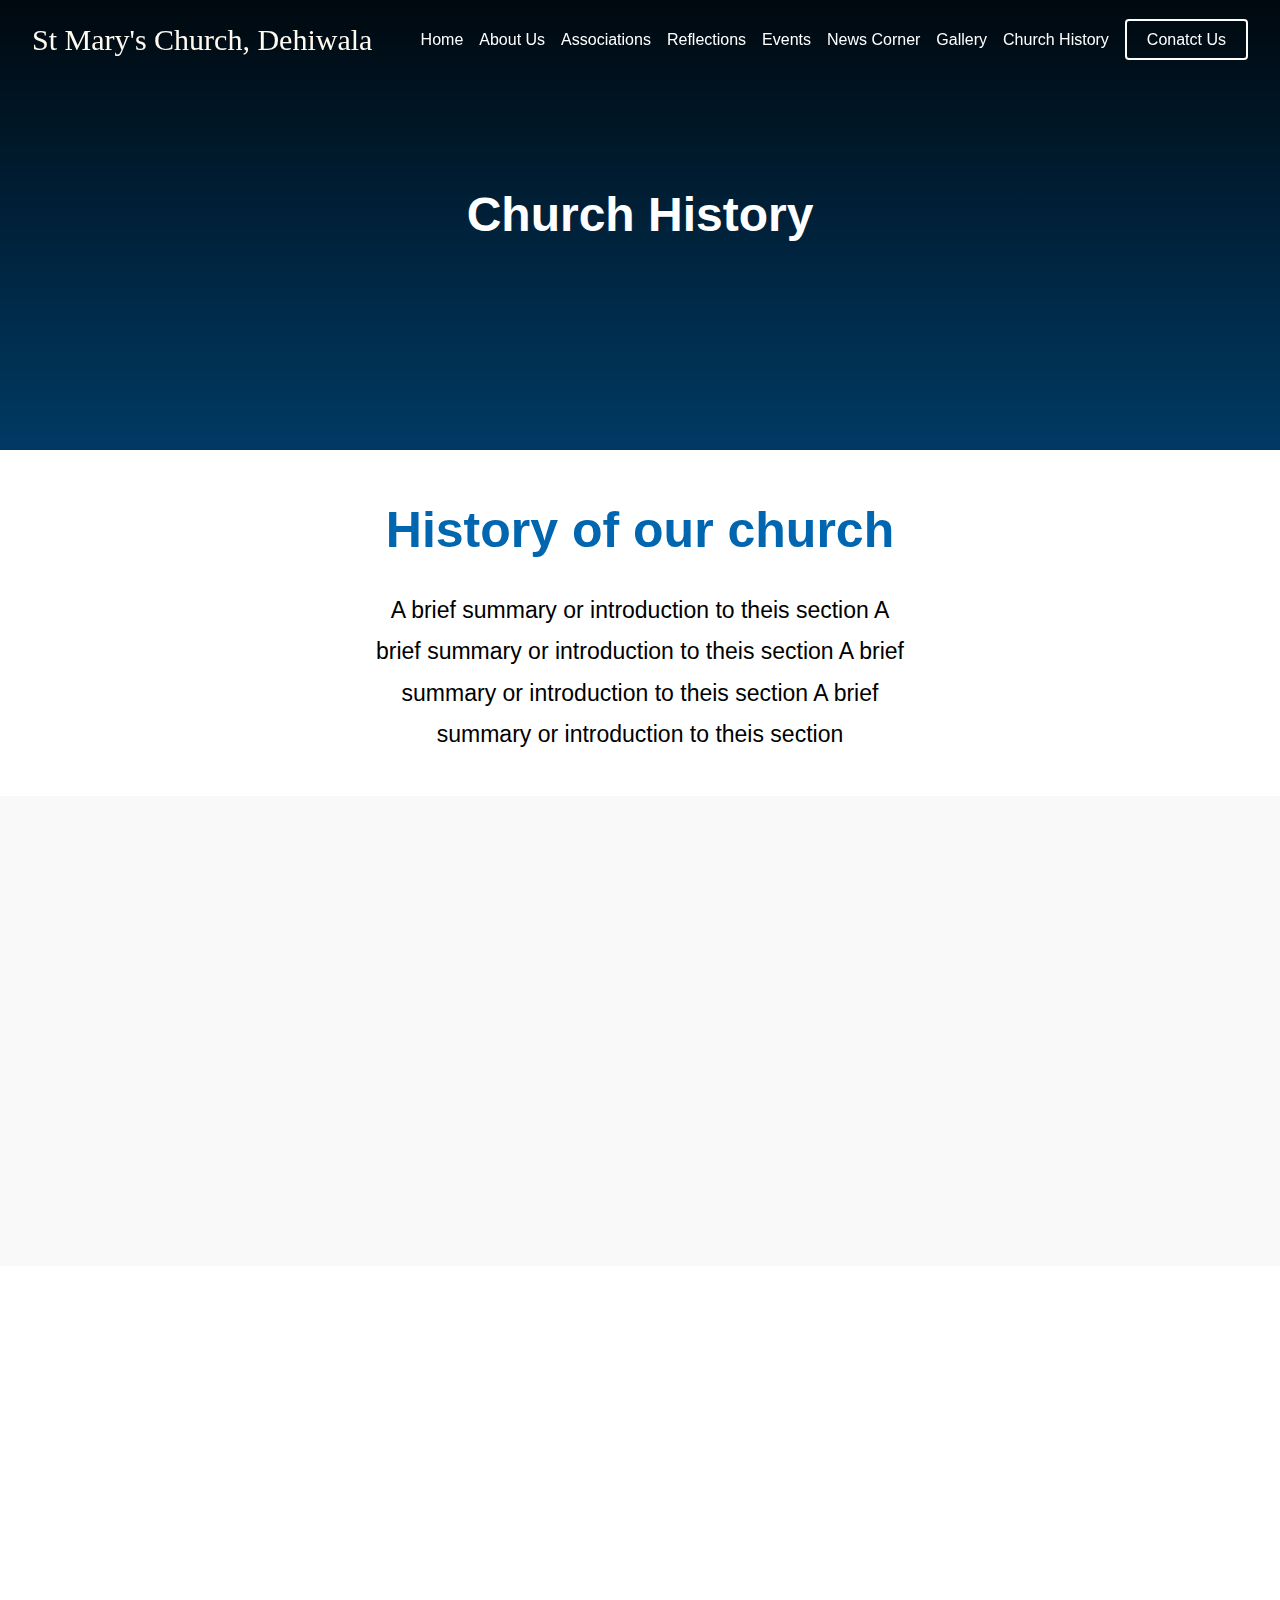
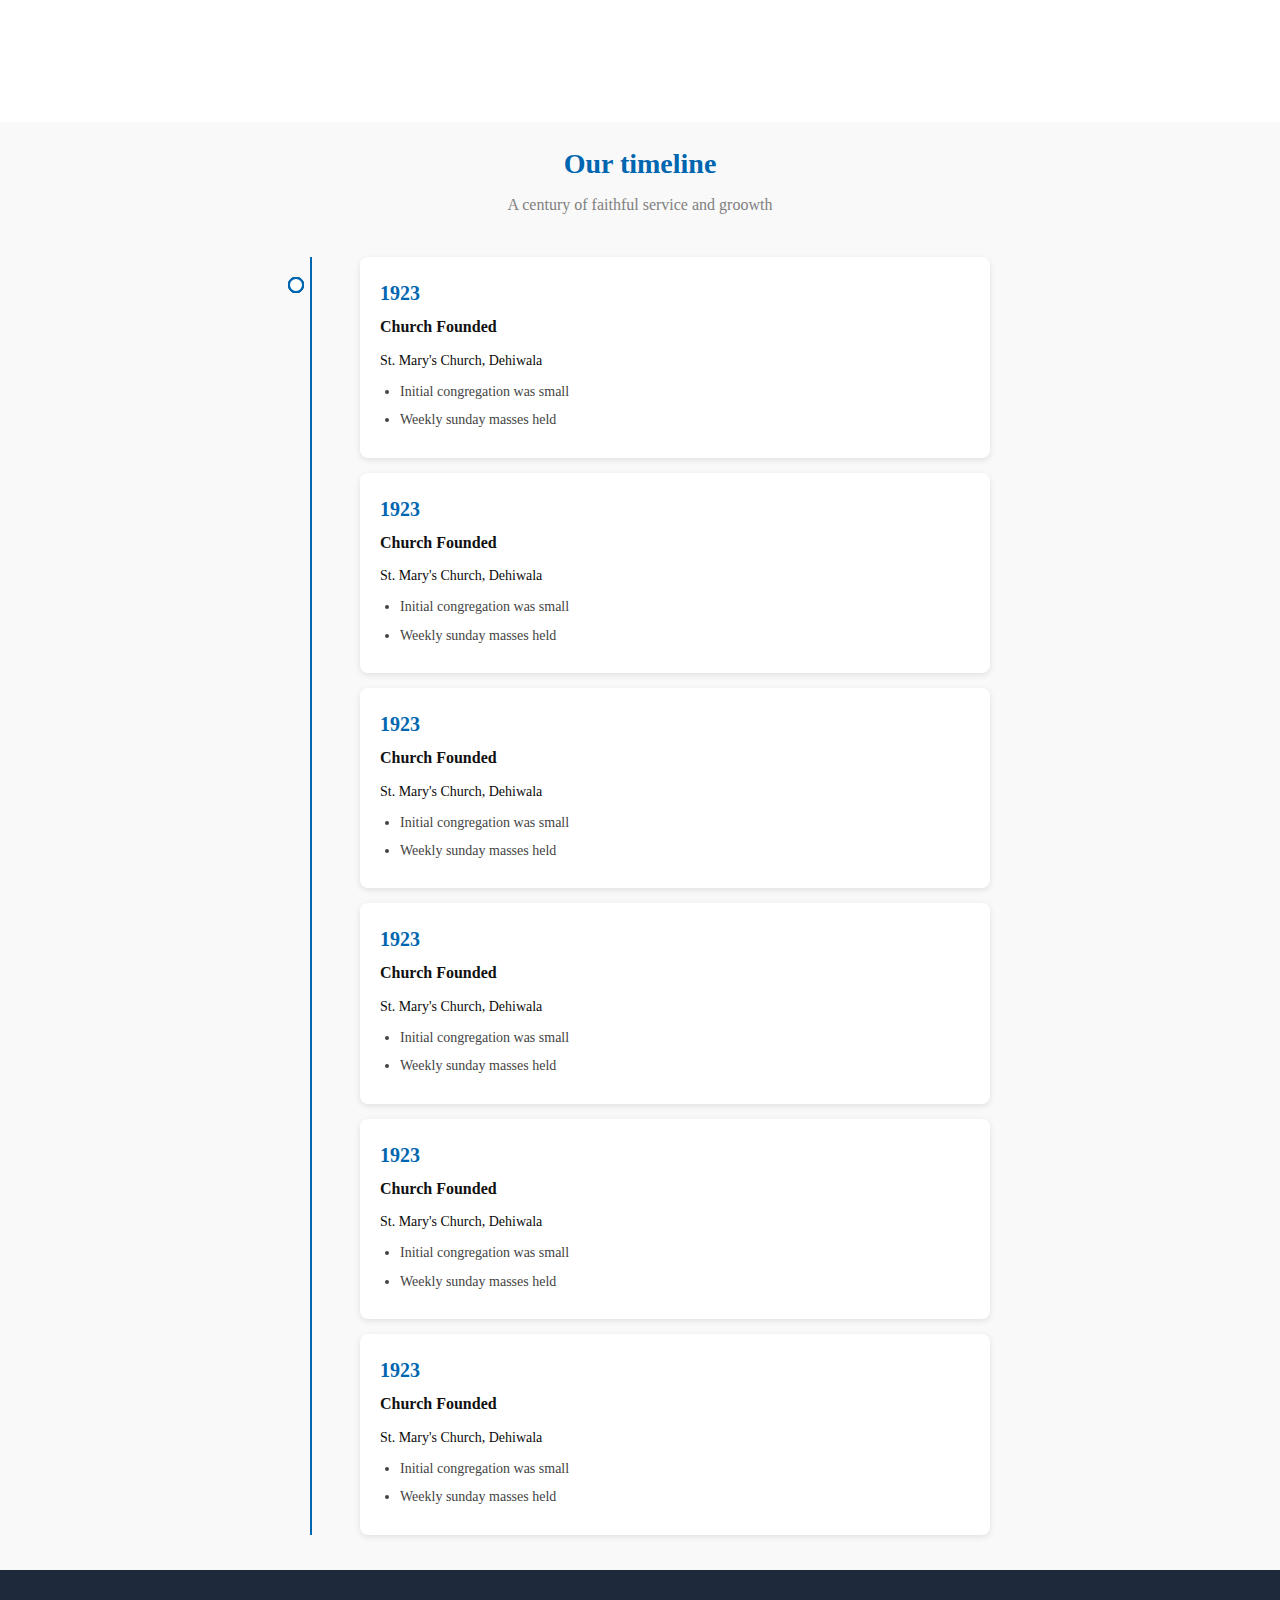
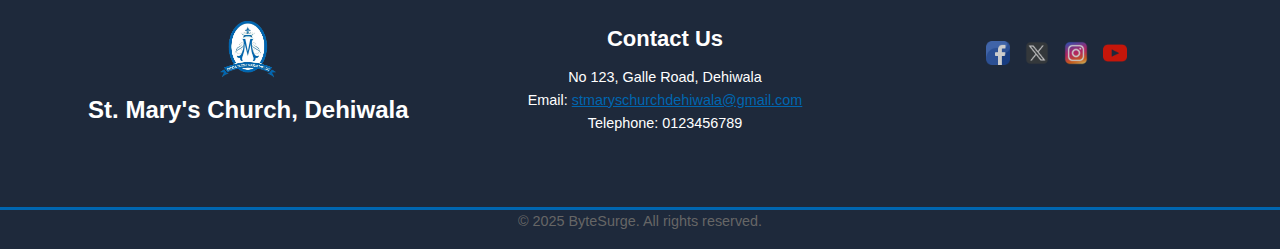
<file: history-page.html>
<!DOCTYPE html>
<html lang= "en">
<head>
    <meta charset="UTF-8">
    <meta name="viewport" content="width=device-width, initial-scale=1.0">
    <title> St. Mary's Church, Dehiwala </title>
    <link rel = "stylesheet" href = "css/base.css">
    <link rel = "stylesheet" href = "css/layout.css">
    <link rel = "stylesheet" href = "history-page-style.css">
    <link rel = "stylesheet" href = "css/responsive.css">
    <link rel = "stylesheet" href = "https://fonts.googleapis.com/css2?family=Inter:wght@400;600;700&display=swap">
    <link rel = "stylesheet" href = "https://fonts.googleapis.com/css2?family=Material+Symbols+Outlined"/>
    <link rel = "stylesheet" href = "https://cdn.jsdelivr.net/npm/bootstrap-icons@1.11.3/font/bootstrap-icons.css">
    <link rel = "stylesheet" href = "https://cdnjs.cloudflare.com/ajax/libs/font-awesome/6.5.0/css/all.min.css">
    <link rel = "stylesheet" href = "https://unpkg.com/aos@2.3.4/dist/aos.css" />
    <link rel = "preconnect" href = "https://fonts.googleapis.com">
</head>

<body>

<header>
    <div class = "logo"> <a href = "index.html" class = "logo"> St Mary's Church, Dehiwala
      </a> 
    </div>
        <div class = "menu-toggle" id = "menu-toggle"> &#9776; </div>
        <nav id = "navMenu">
            <ul>
                <li><a href = "index.html"> Home </a></li>
                <li><a href = "about-page.html"> About Us </a></li>
                <li><a href = "associations-page.html"> Associations </a></li>
                <li><a href = "reflections-page.html" class = "nav-link"> Reflections </a></li>
                <li><a href = "events-page.html" class = "nav-link"> Events </a></li>
                <li><a href = "announcements-page.html" class = "nav-link"> News Corner </a></li>
                <li><a href = "gallery-page.html" class = "nav-link"> Gallery </a></li>
                <li><a href = "history-page.html" class = "nav-link"> Church History </a></li>
                <li><a href = "contactus-page.html" class = "btn-outline" id = "openTestDrive"> Conatct Us </a></li>
            </ul>
        </nav>
</header>

    <section class = "hero-banner">
        <div class = "hero-content">
            <h1> Church History </h1>
    </section>

    <section class = "history-text1">
        <h1> History of our church</h1>
        <p> A brief summary or introduction to theis section
            A brief summary or introduction to theis section
            A brief summary or introduction to theis section
            A brief summary or introduction to theis section
        </p>
    </section>

    <section class = "history">
         <div class = "history-row" data-aos = "fade-right">
            <div class = "history-image" data-aos = "zoom-in">
              <a href = "images/DSC_1279.JPG" class = "glightbox">
                <img src = "images/DSC_1279.jpeg" alt = "Fast and Efficient">
              </a>
            </div>
            <div class = "history-text">
                <h2> Bible Verse </h2>
                <p> Bible Verse
                </p>

                <P> </P>
            </div>
         </div>
    </section>
    
    <section class = "tech-section">
        <h2 data-aos = "fade-down"> Key Milestones </h2>
        <p class = "tech-subtext" data-aos = "fade-up"> 
            Significant moments in our church's history
        </p>

        <div class = "tech-grid scroll-snap">

            <!-- Feature Card 1 -->
             <div class = "tech-card" data-aos = "zoom-in">
                <h1> 1923 </h1>
                <h3> Church Founded </h3>
                <p> Something in one sentence</p>
             </div>

             <!-- Feature Card 2 -->
              <div class = "tech-card" data-aos = "zoom-in" data-aos-delay = "100">
                <h1> 1923 </h1>
                <h3> Church Founded </h3>
                <p> Something in one sentence</p>
              </div>

              <!-- Feature Card 2 -->
              <div class = "tech-card" data-aos = "zoom-in" data-aos-delay = "100">
                <h1> 1923 </h1>
                <h3> Church Founded </h3>
                <p> Something in one sentence</p>
              </div>

              <!-- Feature Card 2 -->
              <div class = "tech-card" data-aos = "zoom-in" data-aos-delay = "100">
                <h1> 1923 </h1>
                <h3> Church Founded </h3>
                <p> Something in one sentence</p>
              </div>

              <!-- Feature Card 2 -->
              <div class = "tech-card" data-aos = "zoom-in" data-aos-delay = "100">
                <h1> 1923 </h1>
                <h3> Church Founded </h3>
                <p> Something in one sentence</p>
              </div>

              <!-- Feature Card 2 -->
              <div class = "tech-card" data-aos = "zoom-in" data-aos-delay = "100">
                <h1> 1923 </h1>
                <h3> Church Founded </h3>
                <p> Something in one sentence</p>
              </div>

        </div>
    </section>

    <section class = "body">
        <h1> Our timeline </h1>
        <p class = "subtitle"> A century of faithful service and groowth </p>

        <div class = "timeline">
            <!-- item 1 -->
             <div class = "timeline-item">
                <div class = "timeline-card">
                <h2> 1923</h2>
                <h3> Church Founded </h3>
                <p> St. Mary's Church, Dehiwala </p>
                <ul> 
                    <li> Initial congregation was small </li>
                    <li> Weekly sunday masses held </li>
                </ul>
                </div>
             </div>

            <!-- item 1 -->
             <div class = "timeline-item">
                <div class = "timeline-card">
                <h2> 1923</h2>
                <h3> Church Founded </h3>
                <p> St. Mary's Church, Dehiwala </p>
                <ul> 
                    <li> Initial congregation was small </li>
                    <li> Weekly sunday masses held </li>
                </ul>
                </div>
             </div>

            <!-- item 1 -->
             <div class = "timeline-item">
                <div class = "timeline-card">
                <h2> 1923</h2>
                <h3> Church Founded </h3>
                <p> St. Mary's Church, Dehiwala </p>
                <ul> 
                    <li> Initial congregation was small </li>
                    <li> Weekly sunday masses held </li>
                </ul>
                </div>
             </div>

            <!-- item 1 -->
             <div class = "timeline-item">
                <div class = "timeline-card">
                <h2> 1923</h2>
                <h3> Church Founded </h3>
                <p> St. Mary's Church, Dehiwala </p>
                <ul> 
                    <li> Initial congregation was small </li>
                    <li> Weekly sunday masses held </li>
                </ul>
                </div>
             </div>

            <!-- item 1 -->
             <div class = "timeline-item">
                <div class = "timeline-card">
                <h2> 1923</h2>
                <h3> Church Founded </h3>
                <p> St. Mary's Church, Dehiwala </p>
                <ul> 
                    <li> Initial congregation was small </li>
                    <li> Weekly sunday masses held </li>
                </ul>
                </div>
             </div>

            <!-- item 1 -->
             <div class = "timeline-item">
                <div class = "timeline-card">
                <h2> 1923</h2>
                <h3> Church Founded </h3>
                <p> St. Mary's Church, Dehiwala </p>
                <ul> 
                    <li> Initial congregation was small </li>
                    <li> Weekly sunday masses held </li>
                </ul>
                </div>
             </div>
        </div>
    </section>
    

  <footer class = "footer">

        <div class = "footer-container">
            <div class = "footer-logo">
                <img src = "images/Dehiwala Church.png" alt = "Range">
                <h3> St. Mary's Church, Dehiwala </h3>
                <p>  </p>
            </div>
            
            <div class = "footer-contact">
              <h3> Contact Us </h3>
              <p> No 123, Galle Road, Dehiwala</p>
              <p> Email: <a href="mailto:hello@bytesurge.com">stmaryschurchdehiwala@gmail.com</a></p>
              <p> Telephone: 0123456789</p>
            </div>

            <div class = "footer-social">
                <a href = "https://web.facebook.com/profile.php?id=100067947835984" target = "_blank" rel = "noopener noreferrer"><img src = "images/facebook.png" alt ="Facebook"></a>
                <a href = "https://web.facebook.com/profile.php?id=100067947835984" target = "_blank" rel = "noopener noreferrer"><img src = "images/x.png" alt ="Twitter"></a>
                <a href = "https://web.facebook.com/profile.php?id=100067947835984" target = "_blank" rel = "noopener noreferrer"><img src = "images/instagram.png" alt ="Instagram"></a>
                <a href = "https://web.facebook.com/profile.php?id=100067947835984" target = "_blank" rel = "noopener noreferrer"><img src = "images/youtube.png" alt ="TouTube"></a>
            </div>
        </div>

        <div class = "footer-bottom">
            <p> &copy; 2025 ByteSurge. All rights reserved. </p>
        </div>
  </footer>

  <script src = "https://cdn.jsdelivr.net/npm/aos@2.3.4/dist/aos.js"></script>
  <script src = "main.js"> </script>


</body>
</html>
</file>
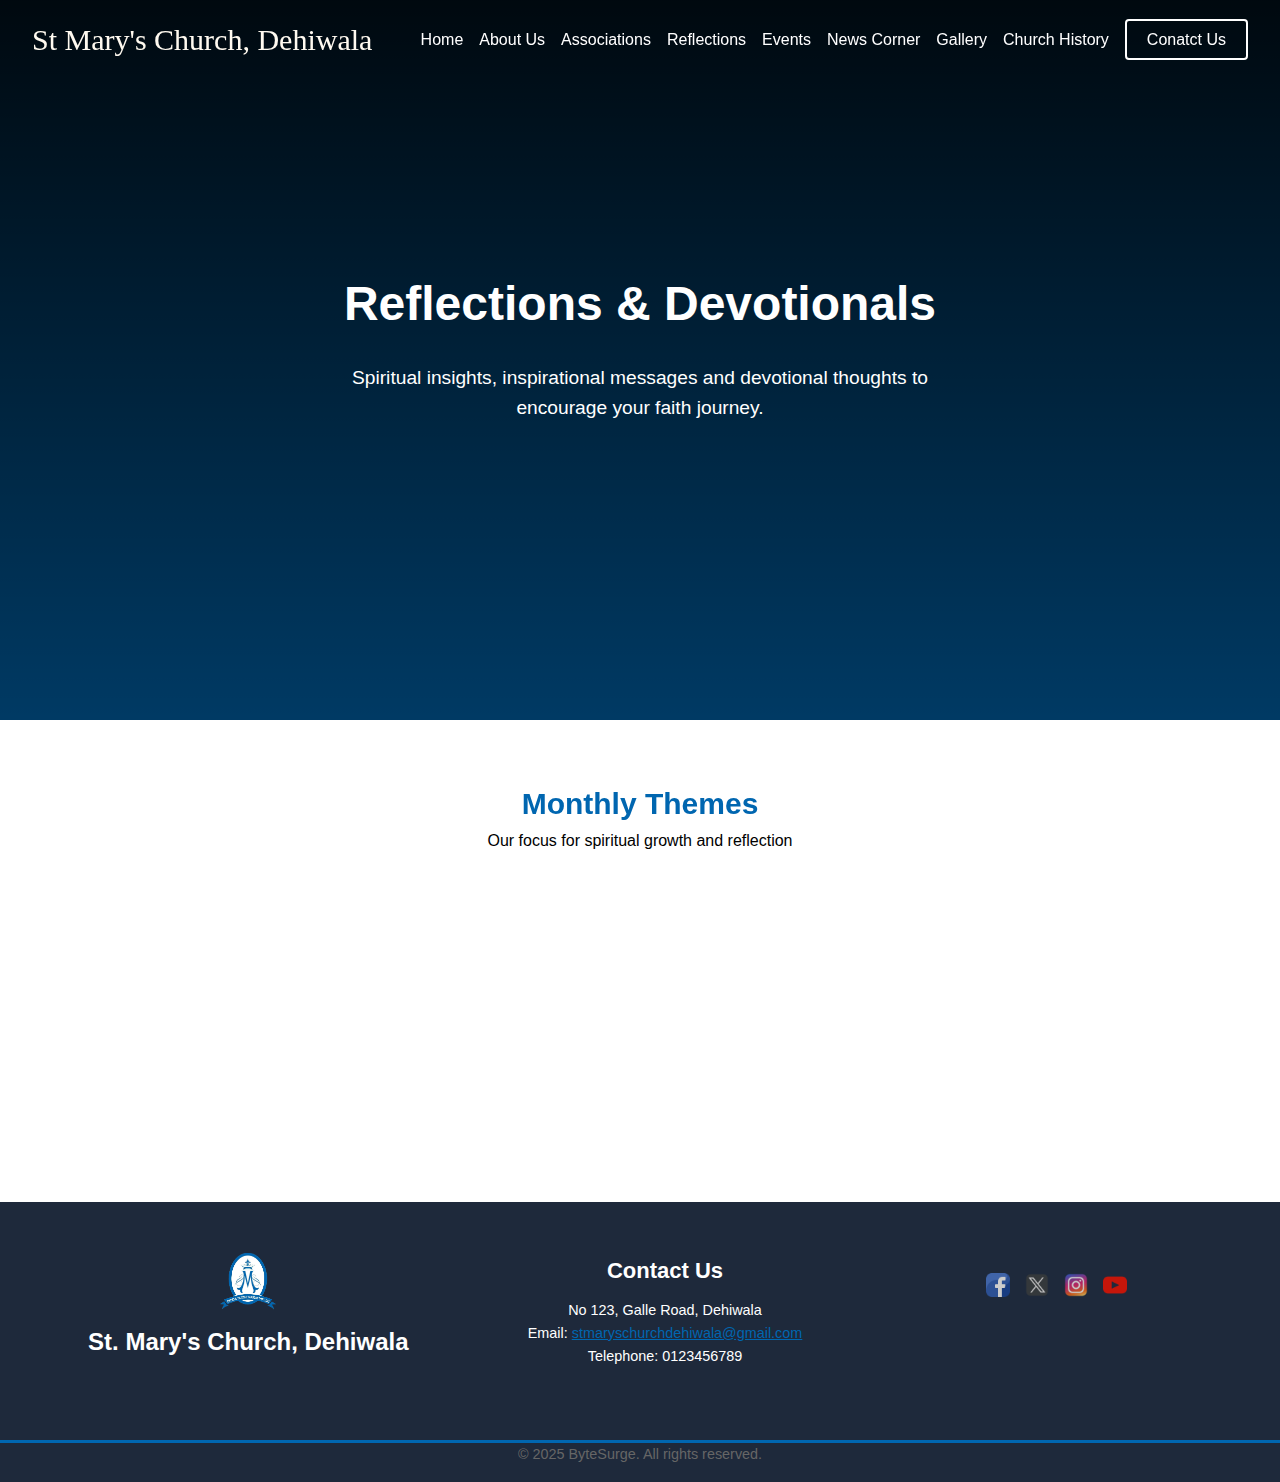
<file: reflections-page.html>
<!DOCTYPE html>
<html lang= "en">
<head>
    <meta charset="UTF-8">
    <meta name="viewport" content="width=device-width, initial-scale=1.0">
    <title> St. Mary's Church, Dehiwala </title>
    <link rel = "stylesheet" href = "css/base.css">
    <link rel = "stylesheet" href = "css/layout.css">
    <link rel = "stylesheet" href = "reflections-page-style.css">
    <link rel = "stylesheet" href = "css/responsive.css">
    <link rel = "stylesheet" href = "https://fonts.googleapis.com/css2?family=Inter:wght@400;600;700&display=swap">
    <link rel = "stylesheet" href = "https://fonts.googleapis.com/css2?family=Material+Symbols+Outlined"/>
    <link rel = "stylesheet" href = "https://cdn.jsdelivr.net/npm/bootstrap-icons@1.11.3/font/bootstrap-icons.css">
    <link rel = "stylesheet" href = "https://cdnjs.cloudflare.com/ajax/libs/font-awesome/6.5.0/css/all.min.css">
    <link rel = "stylesheet" href = "https://unpkg.com/aos@2.3.4/dist/aos.css" />
    <link rel = "preconnect" href = "https://fonts.googleapis.com">
</head>

<body>

<header>
    <div class = "logo"> <a href = "index.html" class = "logo"> St Mary's Church, Dehiwala
      </a> 
    </div>
        <div class = "menu-toggle" id = "menu-toggle"> &#9776; </div>
        <nav id = "navMenu">
            <ul>
                <li><a href = "index.html"> Home </a></li>
                <li><a href = "about-page.html"> About Us </a></li>
                <li><a href = "associations-page.html"> Associations </a></li>
                <li><a href = "reflections-page.html" class = "nav-link"> Reflections </a></li>
                <li><a href = "events-page.html" class = "nav-link"> Events </a></li>
                <li><a href = "announcements-page.html" class = "nav-link"> News Corner </a></li>
                <li><a href = "gallery-page.html" class = "nav-link"> Gallery </a></li>
                <li><a href = "history-page.html" class = "nav-link"> Church History </a></li>
                <li><a href = "contactus-page.html" class = "btn-outline" id = "openTestDrive"> Conatct Us </a></li>
            </ul>
        </nav>
</header>

    <section class = "hero-banner">
        <div class = "hero-content">
            <h1> Reflections & Devotionals </h1>
            <p> Spiritual insights, inspirational messages and devotional thoughts to encourage your
                faith journey. 
            </p>
    </section>

    <!-- /* Core value section */ -->

    <section id = "specs" class = "values-grid">
        <h2 data-aos = "fade-down"> Monthly Themes </h2>
        <p> Our focus for spiritual growth and reflection </p>
        <div class = "values-container">
            <div class = "values-item" data-aos = "zoom-in">
                <i class="bi bi-book"></i>
                <p> This Week </p>
                <h3> New Beginnings </h3>
                <p> 2 Corinthians 5:17 </p>
            </div>
            
            <div class = "values-item" data-aos = "zoom-in" data-aos-delay = "100">
                <i class="bi bi-book"></i>
                <p> Next Week </p>
                <h3> Community & fellowship </h3>
                <p> 2 Corinthians 5:17 </p>
            </div>

            <div class = "values-item" data-aos = "zoom-in" data-aos-delay = "200">
                <i class="bi bi-book"></i>
                <p> Week 3 </p>
                <h3> Servimg Others </h3>
                <p> 2 Corinthians 5:17 </p>
            </div>

            <div class = "values-item" data-aos = "zoom-in" data-aos-delay = "250">
                <i class="bi bi-book"></i>
                <p> Week 4 </p>
                <h3> Prayer & Worship </h3>
                <p> Discover our church's rich history </p>
            </div>
        </div>
    </section>

  <footer class = "footer">

        <div class = "footer-container">
            <div class = "footer-logo">
                <img src = "images/Dehiwala Church.png" alt = "Range">
                <h3> St. Mary's Church, Dehiwala </h3>
                <p>  </p>
            </div>
            
            <div class = "footer-contact">
              <h3> Contact Us </h3>
              <p> No 123, Galle Road, Dehiwala</p>
              <p> Email: <a href="mailto:hello@bytesurge.com">stmaryschurchdehiwala@gmail.com</a></p>
              <p> Telephone: 0123456789</p>
            </div>

            <div class = "footer-social">
                <a href = "https://web.facebook.com/profile.php?id=100067947835984" target = "_blank" rel = "noopener noreferrer"><img src = "images/facebook.png" alt ="Facebook"></a>
                <a href = "https://web.facebook.com/profile.php?id=100067947835984" target = "_blank" rel = "noopener noreferrer"><img src = "images/x.png" alt ="Twitter"></a>
                <a href = "https://web.facebook.com/profile.php?id=100067947835984" target = "_blank" rel = "noopener noreferrer"><img src = "images/instagram.png" alt ="Instagram"></a>
                <a href = "https://web.facebook.com/profile.php?id=100067947835984" target = "_blank" rel = "noopener noreferrer"><img src = "images/youtube.png" alt ="TouTube"></a>
            </div>
        </div>

        <div class = "footer-bottom">
            <p> &copy; 2025 ByteSurge. All rights reserved. </p>
        </div>
  </footer>

  <script src = "https://cdn.jsdelivr.net/npm/aos@2.3.4/dist/aos.js"></script>
  <script src = "main.js"> </script>

</body>
</html>
</file>
<file: css/base.css>
*{
    margin: 0;
    padding: 0;
    box-sizing: border-box;
}

:root{
  --main-border: solid rgba(255, 0, 0, 0);
  --accent-color: rgb(0, 102, 176);
  --bg-colour: #efe2b400;
  --bg-colour2: floralwhite;
  --sectionbg: #f9f9f9;
  --text-color: floralwhite;
  --text-color2: black;
}

/* Typography */
body {
  font-family: 'Trebuchet MS', sans-serif;
  line-height: 1.6;
  color: var(--text-color2);
  background: var(--bg-colour);
}
/* Typography
rgb(0, 102, 176) */
</file>
<file: css/layout.css>
/*Header start*/
header {
  position: fixed;
  top: 0;
  width: 100%;
  padding: 1rem 2rem;
  display: flex;
  justify-content: space-between;
  align-items: center;
  background: transparent;
  z-index: 1000;
  transition: background-color 0.3s ease, box-shadow 0.3s ease;
}

header.scrolled {
  background-color: #ffffff;
  box-shadow: 0 2px 5px rgba(0,0,0,0.1);
}

header.scrolled .btn-outline {
  padding: 10px 20px;
  border: 2px solid ;
  border-radius: 4px;
  transition: 0.3s;
}

header.scrolled a{
  color: var(--accent-color);
}

.logo a {
  color: var(--text-color);
  text-decoration: none;
  font-size: 30px;
  font-family: 'Times New Roman', Times, serif;
}

nav ul {
  list-style: none;
  display: flex;
  flex-wrap: wrap;
  justify-content: center;
  gap: 1rem;
}

nav a {
  color: white;
  text-decoration: none;
  font-weight: 500;
}

.btn-outline {
  padding: 10px 20px;
  border: 2px solid white;
  border-radius: 4px;
  transition: 0.3s;
}

.btn-outline:hover {
  background-color: white;
  color: black;
}

/* hamburger for mobile */

/* Base style */
.menu-toggle {
  display: none;
  flex-direction:row;
  cursor: pointer;
  gap: 5px;
  z-index: 1001;
}

.menu-toggle span {
  height: 3px;
  width: 25px;
  background: #fff;
  border-radius: 2px;
  transition: all 0.3s ease;
}
/*Header Ends*/

/* Footer */

.footer {
  background-color: #1e293b;
  color: #fff;
  text-align: center;
  padding: 1rem 0;
  font-size: 0.9rem;
}

.footer-container {
  display: flex;
  flex-wrap: wrap;
  justify-content: center; /* Center items */
  align-items: flex-start;
  gap: 2rem; /* Adds spacing between columns */
  max-width: 1200px;
  margin: auto;
  padding: 2rem 1rem;
  background-color: #1797f200;
}

.footer-logo {
  flex: 1 1 250px;
  border-color: rgba(255, 255, 255, 0);
  border-style: dotted;
}

.footer-logo img {
  width: 60px;
  height: auto;
}

.footer-logo h3 {
  font-size: 24px;
  margin-bottom: 10px;
  border-color: #f63ba200;
  border-style: dotted;
}

.footer-contact{
  flex: 1 1 250px;
  border-color: #3b83f600;
  border-style: dotted;
  text-align: center;
}

.footer-contact h3 {
  font-size: 22px;
  margin-bottom: 10px;
}

.footer-contact a{
  color: var(--accent-color);
}

.footer-links {
  flex: 1 1 250px;
  display: flex;
  flex-direction: column;
  gap: 10px;
}

.footer-links a {
  color: #ccc;
  text-decoration: none;
  transition: color 0.3s;
}

.footer-contact a:hover {
  color: red;
}

.footer-social {
  flex: 1 1 200px;
  display: flex;
  gap: 15px;
  margin-top: 20px;
  border-color: #eef60000;
  border-style: dotted;
  justify-content: center;
}

.footer-social img {
  width: 24px;
  height: 24px;
  filter: brightness(0.8);
  transition: filter 0.3s;
}

.footer-social img:hover {
  filter: brightness(1.2);
}

.footer-bottom {
  text-align: center;
  margin-top: 30px;
  border-top: solid var(--accent-color);
  color: #666;
}
</file>
<file: about-page-style.css>
/* Hero Section */

  .hero-banner {
  /*background: url('images/logo.jpg') no-repeat center center/cover;*/
  background-color: var(--accent-color);
  height: 80vh;
  color: white;
  display: flex;
  align-items: center;
  justify-content: center;
  text-align: center;
  position: relative;
  padding: 0 20px;
  /*background: linear-gradient(135deg, #4b0082, #5c5cff);
  background-image: url('assets/abstract-tech-bg.svg'); /* or PNG
  background-size: cover;
  background-position: center;*/
}

.hero-banner::after {
  content: "";
  position: absolute;
  inset: 0;
  background: linear-gradient(to right, rgba(0, 0, 0, 0.916), rgba(0, 0, 0, 0.432))
}

.hero-content {
  position: relative;
  z-index: 1;
}

.hero-content h1 {
  font-size: 3rem;
  margin-bottom: 20px;
}

.hero-content p {
  font-size: 1.5rem;
  margin-bottom: 30px;
  max-width: 600px;
  margin-left: auto;
  margin-right: auto;
  color: #fafcfc;
}

/* Mission section */

.mission {
  padding: 10px 20px;
  background: #176be000;;
}

.mission-row {
  display: flex;
  align-items: center;
  justify-content: space-between;
  gap: 30px;
  margin: 3rem 3rem;
  flex-wrap: wrap;
  background-color: #0eefe400;
}

.mission-row.reverse {
  flex-direction: row-reverse;
  background-color: #f2381700;
}

.mission-image {
  flex: 1 1 50%;
  display: flex;
  justify-content: center;
}

.mission-image img {
  width: 100%;
  max-width: 500px;
  width: 100%;
  border-radius: 12px;
  box-shadow: 0 5px 15px rgba(0,0,0,0.1);
  transition: 0.4s ease;
  background-color: #0eefe400;
}

.mission-image img:hover {
  transform: scale(1.03);
}

.mission-text {
    flex: 1 1 45%;
    text-align: left;
    background-color: #ff00e100;
}

.mission-text h2 {
    font-size: 30px;
    margin-bottom: 20px;
    color: var(--accent-color);
}

.mission-text p {
    font-size: 20px;
    margin-bottom: 20px;
    color: #0b0b0b;
    text-align: left;
    background-color: #cd256500;
}

/* Core value section */

.values-grid {
  padding: 60px 20px;
  background-color: var(--sectionbg);
  text-align: center;
}

.values-grid h2{
    color: var(--accent-color);
    font-size: 30px;
}

.values-container {
  display: grid;
  grid-template-columns: repeat(auto-fit, minmax(250px, 1fr));
  gap: 40px;
  padding: 2rem 0;
}

.values-item {
  background-color: #ffffff;
  padding: 1.5rem;
  border-radius: 12px;
  text-align: center;
  box-shadow: 0 5px rgba(0, 0, 0, 0.124);
  transition: transform 0.3s ease;
  /*border: 1px solid var(--accent-color);*/
}

.values-item:hover {
  transform: translateY(-6px);
}

.values-item img {
  width: 60px;
  height: auto;
  margin-bottom: 1rem;
}

i {
  font-size: 50px;
  color: var(--accent-color);
  margin-bottom: 15px;
  transition: 0.3s;
}

i:hover {
  color: #0077b6;
  transform: scale(1.1);
}

.values-item h3 {
  margin: 10px 0;
  font-size: 1.1rem;
  color: var(--accent-color);
}

.values-item p {
  font-size: 0.95rem;
  color: var(--text-color2);
}

/* Message Section */

.message {
  padding: 80px 40px;
  background: #f9f9f900;
  text-align: left;
  border-color: #f608d200;
  border-style:solid;
  border-width: 10px;
}

.message-row {
  display: flex;
  align-items: center;
  justify-content: space-between;
  margin-bottom: 80px;
  flex-wrap: wrap;
  border-color: #c0000000;
  border-style: solid;
  border-width: 5px;
}

.message-row.reverse{
  flex-direction: row-reverse;
}

.message-image {
  width: 80%;
  height: auto;
  display: block;
  border-color: #08f69b00;
  border-style:solid;
  border-width: 10px;
}

.message-image img {
  width: 100%;
  border-radius: 12px;
  object-fit: cover;
  box-shadow: 0 10px 30px rgba(0,0,0,0.15)
}

.message-text {
  position: absolute;
  right: 50px;
  bottom: 120px;
  width: 400px;
  height: auto;
  background-color: var(--accent-color);
  padding: 24px;
  box-shadow: 0 10px 20px rgba(0, 0, 0, 0.15);
  border-radius: 5px;
  border-color: #caf60800;
  border-style:solid;
  border-width: 10px;
  text-align: left;  
}

.message-text.left {
  left: 50px;
  text-align: left;
}

.message-text h2 {
  font-size: 1.8rem;
  margin-bottom: 20px;
  color: rgb(255, 255, 255);
}

.message-text p {
  font-size: 1rem;
  margin-bottom: 20px;
  color: #ffffff;
  text-align: left;
}

.btn.secondary2 {
  display: inline-block;
  padding: 10px 18px;
  background-color: transparent;
  color: floralwhite;
  text-transform: uppercase;
  text-decoration: none;
  font-weight: bold;
  letter-spacing: 0.5px;
  transition: all 0.3s ease;
}

/* Associations section */

.associations{
  background-color: var(--sectionbg);
}

section h3{
  font-size: 35px;
  color: var(--accent-color);
  text-align: center;
}

section p {
  font-size: 20px;
  color: #000000;
  margin-bottom: 50px;
  text-align: center
}

.associations .grid{
  display: grid;
  grid-template-columns: repeat(2, 1fr);
  gap: 2rem;
}

.associations-container {
  width: 90%;
  max-width: 1200px;
  margin-top: 10px;
  margin-left: auto;
  margin-right: auto;
  background-color: #dc131300;
  border-radius: 1.5rem;
  box-shadow: 0 4px 10px rgba(0, 0, 0, 0);
  padding: 1.5rem;
}

.associations p{
  color:#000000;
  font-size: 22px;
}

.card {
  background: #5cc08100;
  padding: 1.5rem;
  border-radius: 10px;
  box-shadow: 0 4px 10px rgba(0, 0, 0, 0.403);
  transition: transform 0.3s ease;
  margin-bottom: 20px;
}

.card h2 {
  margin-bottom: 0.5rem;
  color: var(--accent-color);
  text-align: center;
  font-size: 35px;
}

.card h3{
  text-align: center;
  border-bottom: 2px solid var(--accent-color);
  margin-bottom: 27px;
  font-size: 25px;
  color: black;
}

.card p{
  color:#000000;
  font-size: 20px;
  padding: auto;
  max-width: 950px;
  text-align: center;
  background-color: #f4050500;
  margin: auto;
}

/*.middle-text p{
    color: #1797f2;
    font-size: 17.5px;
    margin-top: 25px;
}

.features{
    background-color: #f4050500;
    margin-top: 20px;
    text-align: center;
}

.features li{
    background-color: #1797f200;
    margin: auto;
    list-style-position: inside;
    font-size: 19px;
} */

.card img {
  width: 100%;
  height: 300px;
  margin-bottom: 20px;
  object-fit: cover;
}

.card:hover {
  transform: translateY(-10px);
}
</file>
<file: css/responsive.css>
/* ================= RESPONSIVE BREAKPOINTS ================= */

@media (max-width: 940px) {
  .nav { float: none; text-align: center; margin-top: 1rem;}
  .services .grid {grid-template-columns: 1fr;}
  .hero h2 {font-size: 2rem;}
  .hero .btn {width: 100%; max-width: 200px; }
  .associations .grid { grid-template-columns: 1fr; }
  /*.logo a {font-size: large; padding-top: 20px;}*/
  .hero-banner {flex-direction: column; text-align: center;}
  .nav ul {flex-direction: column; gap: 10px;}
  .why-items {flex-direction: column;}
  .hero-content h1 {font-size: 2rem;}
  .hero-content p {font-size: 1rem;}
  .message {padding: 3rem 1.5rem;}
  .message-row { flex-direction: column; gap: 2rem; align-items: center;}
  .message-image {width: 90%; }
  .message-text {position: static; width: 100%; max-width: 500px; margin: 0 auto;}
  .message-text h2 {font-size: 1.4rem;}
  .message-text p {font-size: 0.9rem;}
  .btn.secondary2 {padding: 0.5rem 1rem;font-size: 0.9rem;}
  .footer-container {flex-direction: column; align-items: center; text-align: center;}
  .footer-logo, .footer-contact, .footer-social {flex: 1 1 100%; margin-bottom: 1.5rem;}
  .footer-social {justify-content: center;}
  .history-text1 h1{font-size: 36px;}
  .history-text1 p {font-size: 18px; line-height: 1.6;}
}

/* Hamburger Menu Responsive style */
 
 @media (max-width: 940px) {
  .menu-toggle {
    display: flex;
    position: absolute;
    top: 25px;
    right: 30px;
    cursor: pointer;
    font-size: 1.8rem;
    color: var(--accent-color);
  }

  /* Navigation menu container
  #navMenu {
    position: absolute;
    top: 70px;
    right: 0;
    background: #f9f9fa;
    width: 100%;
    max-height: 0;
    overflow: hidden;
    transition: height 0.3s ease;
    display: flex;
    justify-content: center;
  }

  /* Expanded state when open
  #navMenu.open {
    height: 80vh; /* allow full height depending on links 
    overflow-y: auto;
  }  */

  #navMenu::-webkit-scrollbar {
  width: 6px; /* scrollbar width */
}


  /* Target the UL inside the nav */
  #navMenu ul {
    display: flex;
    flex-direction: column; /* stack vertically */
    align-items: center;
    width: 100%;
    padding: 0;
    margin: 0;
    list-style: none;
  }

  /* Target each link */
  #navMenu li {
    width: 100%;
  }

  #navMenu a {
    display: block;
    padding: 12px 0;
    color: var(--text-color2);
    text-align: center;
    width: 100%;
    text-decoration: none;
    font-weight: 600;
  }

  #navMenu a:hover {
    background: var(--accent-color);
    color: var(--text-color);
  }

  #navMenu {
  position: absolute;
  top: 70px;
  right: 0;
  background: #f9f9fa;
  width: 100%;
  max-height: 0; /* changed */
  overflow-y: hidden; /* hide when closed */
  flex-direction: column;
  align-items: center;
  transition: max-height 0.3s ease;
  display: flex;
}

#navMenu.open {
  max-height: 300px; /* or 400px depending on how many links you have */
  overflow-y: auto; /* makes it scrollable */
}

#navMenu::-webkit-scrollbar {
  width: 6px; /* scrollbar width */
}

#navMenu::-webkit-scrollbar-thumb {
  background: #999;
  border-radius: 4px;
}

#navMenu a {
  padding: 12px 0;
  color: var(--accent-color);
  width: 100%;
  text-align: center;
}

}

@media (max-width: 1200px) {
  .nav { float: none; text-align: center; margin-top: 1rem;}
  .services .grid {grid-template-columns: 1fr;}
  .hero h2 {font-size: 2rem;}
  .hero .btn {width: 100%; max-width: 200px; }
  #navMenu a {font-size: 10px;}
}
</file>
<file: announcements-page-style.css>
.hero-banner {
  /*background: url('images/logo.jpg') no-repeat center center/cover;*/
  background-color: var(--accent-color);
  height: 80vh;
  color: white;
  display: flex;
  align-items: center;
  justify-content: center;
  text-align: center;
  position: relative;
  padding: 0 20px;
}

.hero-banner::after {
  content: "";
  position: absolute;
  inset: 0;
  background: linear-gradient(to bottom, rgba(0, 0, 0, 0.916), rgba(0, 0, 0, 0.432))
}

.hero-content {
  position: relative;
  z-index: 1;
}

.hero-content h1 {
  font-size: 3rem;
  margin-bottom: 20px;
}

.hero-content p {
  font-size: 1.2rem;
  margin-bottom: 30px;
  max-width: 600px;
  margin-left: auto;
  margin-right: auto;
}


/* Top Buttons */
.top-buttons {
    display: flex;
    gap: 12px;
    margin-top: 20px;
    margin-bottom: 20px;
    align-items: center;
    justify-content: center;
}

.btn {
    padding: 10px 16px;
    border: none;
    border-radius: 6px;
    cursor: pointer;
    font-size: 14px;
    }

.btn-primary {
    background-color: var(--accent-color);
    color: white;
}

.btn-outline {
    background-color: white;
    border: 1px solid #ccc;
}

    /* Layout */
.container {
   display: flex;
   gap: 20px;
   align-items: first baseline;
   padding: 60px;
   color: var(--text-color2);
}

.left-section {
  flex: 2; /* wider than right */
}

.left-section h2 {
  margin: 0 0 12px 0; /* spacing below heading */
  font-size: 22px;
}

.card {
   background: white;
   padding: 20px;
   border-radius: 8px;
   box-shadow: 0 2px 6px rgba(0,0,0,0.1);
   flex: 2;
}

.card2 {
    background: white;
    padding: 20px;
    border-radius: 8px;
    box-shadow: 0 2px 6px rgba(0,0,0,0.1);
    flex: 1;
    width: 60px;
    flex: 1;
    }

.card h2 {
    margin-top: 0;
    font-size: 22px;
}

.event {
    margin-bottom: 15px;
    padding-left: 10px;
    border-left: 3px solid var(--accent-color);
}

.event h3 {
    margin: 0;
    font-size: 16px;
    color: var(--accent-color);
}

.event p {
    margin: 5px 0;
    font-size: 14px;
    color: #555;
}

.event a {
    font-size: 14px;
    color: var(--accent-color);
    text-decoration: none;
}

.event a:hover {
    text-decoration: underline;
}

h2{
    padding: 20px;
}
</file>
<file: associations-page-style.css>
/* Hero Section */

.hero-banner {
  /*background: url('images/logo.jpg') no-repeat center center/cover;*/
  background-color: var(--accent-color);
  height: 80vh;
  color: white;
  display: flex;
  align-items: center;
  justify-content: center;
  text-align: center;
  position: relative;
  padding: 0 20px;
}

.hero-banner::after {
  content: "";
  position: absolute;
  inset: 0;
  background: linear-gradient(to left, rgba(0, 0, 0, 0.916), rgba(0, 0, 0, 0.432))
}

.hero-content {
  position: relative;
  z-index: 1;
}

.hero-content h1 {
  font-size: 3rem;
  margin-bottom: 20px;
}

.hero-content p {
  font-size: 1.2rem;
  margin-bottom: 30px;
  max-width: 600px;
  margin-left: auto;
  margin-right: auto;
}

.cta-buttons {
  display: flex;
  gap: 15px;
  justify-content: center;
  flex-wrap: wrap;
}

.btn {
  padding: 12px 24px;
  border-radius: 8px;
  font-weight: bold;
  text-decoration: none;
  transition: 0.3s ease;
}

.btn.primary {
  background-color: var(--accent-color);
  color: white;
}

.btn.primary:hover {
  background-color: #5d5a5a;
}

.btn.secondary {
  background-color: white;
  color: #111;
}

.btn.secondary:hover {
  background-color: #ddd;
}

/* Associations section */

.associations-container {
  width: 90%;
  max-width: 1200px;
  margin-top: 10px;
  margin-left: auto;
  margin-right: auto;
  background-color: #dc131300;
  border-radius: 1.5rem;
  box-shadow: 0 4px 10px rgba(0, 0, 0, 0);
  padding: 1.5rem;
}

.associations p{
  color:#000000;
  font-size: 22px;
}

.card {
  background: #5cc08100;
  padding: 1.5rem;
  border-radius: 10px;
  box-shadow: 0 4px 10px rgba(0, 0, 0, 0.403);
  transition: transform 0.3s ease;
  margin-bottom: 20px;
}

.card h2 {
  margin-bottom: 0.5rem;
  color: var(--accent-color);
  text-align: center;
  font-size: 35px;
}

.card h3{
  text-align: center;
  border-bottom: 2px solid var(--accent-color);
  margin-bottom: 27px;
  font-size: 25px;
  color: black;
}

.card p{
  color:#000000;
  font-size: 20px;
  padding: auto;
  max-width: 950px;
  text-align: center;
  background-color: #f4050500;
  margin: auto;
}
</file>
<file: contactus-page-style.css>
*{
    margin: 0;
    padding: 0;
    box-sizing: border-box;
}

:root{
  --main-border: solid rgba(255, 0, 0, 0);
  --accent-color: #00669a;
  --bg-colour: #efe2b400;
  --text-color: floralwhite;
  --text-color2: black;
}

/* Typography */
body {
  font-family: 'Trebuchet MS', sans-serif;
  line-height: 1.6;
  color: var(--text-color2);
  background: var(--bg-colour);
}

/* second Header start*/
header {
    position: fixed;
    top: 0;
    width: 100%;
    padding: 1rem 2rem;
    display: flex;
    justify-content: space-between;
    align-items: center;
    background: transparent;
    z-index: 1000;
    transition: background-color 0.3s ease, box-shadow 0.3s ease;
}

header.scrolled {
  background-color: #ffffff;
  box-shadow: 0 2px 5px rgba(0,0,0,0.1);
}

header.scrolled .btn-outline {
    padding: 10px 20px;
    border: 2px solid rgb(15, 123, 145);
    border-radius: 4px;
    transition: 0.3s;
}

header.scrolled a{
  color: rgb(15, 123, 145);
}

.logo a {
    color: var(--accent-color);
    text-decoration: none;
    font-size: 30px;
    font-family: 'Times New Roman', Times, serif;
}

nav ul {
    list-style: none;
    display: flex;
    gap: 1.5rem;
}

nav a {
    color: white;
    text-decoration: none;
    font-weight: 500;
}

.btn-outline {
    padding: 10px 20px;
    border: 2px solid white;
    border-radius: 4px;
    transition: 0.3s;
}

.btn-outline:hover {
    background-color: white;
    color: black;
}

/* Responsive */
@media (max-width: 768px) {
  .hero {
    flex-direction: column;
    text-align: center;
  }

  .nav ul {
    flex-direction: column;
    gap: 10px;
  }

  .why-items {
    flex-direction: column;
  }

  .hero-content h1 {
    font-size: 2rem;
  }

  .hero-content p {
    font-size: 1rem;
  }
}

/* hamburger for mobile */

/* Base style */
.menu-toggle {
  display: none;
  flex-direction: column;
  cursor: pointer;
  gap: 5px;
  z-index: 1001;
}

.menu-toggle span {
  height: 3px;
  width: 25px;
  background: #fff;
  border-radius: 2px;
  transition: all 0.3s ease;
}

/* Mobile styles */
@media (max-width: 768px) {
  .menu-toggle {
    display: flex;
    position: absolute;
    top: 25px;
    right: 30px;
  }

  #navMenu {
    position: absolute;
    top: 70px;
    right: 0;
    background: #f9f9fa;
    width: 100%;
    height: 0;
    overflow: hidden;
    flex-direction: row;
    align-items: center;
    transition: height 0.3s ease;
    display: flex;
  }

  #navMenu.open {
    height: 200px; /* adjust depending on number of links */
  }

  #navMenu a {
    padding: 10px 0;
    color: var(--accent-color);
    width: 100%;
    text-align: center;
  }
}

/* 2nd header end*/

.hero-banner {
  /*background: url('images/logo.jpg') no-repeat center center/cover;*/
  background-color: #1797f2;
  height: 35vh;
  color: white;
  display: flex;
  align-items: center;
  justify-content: center;
  text-align: center;
  position: relative;
  padding: 0 20px;
}

.hero-banner::after {
  content: "";
  position: absolute;
  inset: 0;
  background: linear-gradient(to bottom, rgba(0, 0, 0, 0.916), rgba(0, 0, 0, 0.432))
}

.hero-content {
  position: relative;
  z-index: 1;
}

.hero-content h1 {
  font-size: 3rem;
  margin-bottom: 20px;
}

.hero-content p {
  font-size: 1.2rem;
  margin-bottom: 30px;
  max-width: 600px;
  margin-left: auto;
  margin-right: auto;
  padding: 10px 70px;
}

.tech-section {
  padding: 60px 20px;
  text-align: center;
  background-color: #fff;
}

.tech-section h2 {
  font-size: 2.2rem;
  margin-bottom: 10px;
  color: var(--accent-color);
}

.tech-subtext {
  font-size: 1rem;
  color: #555;
  margin-bottom: 40px;
}

.tech-grid {
  display: flex;
  gap: 30px;
  overflow-x: auto;
  scroll-snap-type: x mandatory;
  padding: 1rem 0;
  align-items: center;
  justify-content: center;
}

.tech-card {
  flex: 0 0 300px;
  scroll-snap-align: start;
  background: #fff;
  padding: 1.5rem;
  border-radius: 12px;
  box-shadow: 0 5px 10px rgba(0,0,0,0.05);
  transition: transform 0.3s ease;
}

.tech-card:hover {
  transform: translateY(-6px);
}

.tech-card img {
  width: 100%;
  border-radius: 8px;
  margin-bottom: 15px;
}

.tech-card h3 {
  margin: 10px 0;
  font-size: 1.1rem;
}

.tech-card h1{
    color: var(--accent-color);
}

.tech-card p {
  font-size: 0.95rem;
  color: #444;
}

/* Footer */

.footer {
  background-color: #1e293b;
  color: #fff;
  text-align: center;
  padding: 1rem 0;
  font-size: 0.9rem;
}

.footer-container {
  display: flex;
  flex-wrap: wrap;
  justify-content: center; /* Center items */
  align-items: flex-start;
  gap: 2rem; /* Adds spacing between columns */
  max-width: 1200px;
  margin: auto;
  padding: 2rem 1rem;
  background-color: #1797f200;
}

.footer-logo {
  flex: 1 1 250px;
  border-color: rgba(255, 255, 255, 0);
  border-style: dotted;
}

.footer-logo h3 {
  font-size: 24px;
  margin-bottom: 10px;
  border-color: #f63ba200;
  border-style: dotted;
}

.footer-contact{
  flex: 1 1 250px;
  border-color: #3b83f600;
  border-style: dotted;
  text-align: center;
}

.footer-contact h3 {
  font-size: 22px;
  margin-bottom: 10px;
}

.footer-contact a{
  color: var(--accent-color);
}

.footer-links {
  flex: 1 1 250px;
  display: flex;
  flex-direction: column;
  gap: 10px;
}

.footer-links a {
  color: #ccc;
  text-decoration: none;
  transition: color 0.3s;
}

.footer-contact a:hover {
  color: red;
}

.footer-social {
  flex: 1 1 200px;
  display: flex;
  gap: 15px;
  margin-top: 20px;
  border-color: #eef60000;
  border-style: dotted;
  justify-content: center;
}

.footer-social img {
  width: 24px;
  height: 24px;
  filter: brightness(0.8);
  transition: filter 0.3s;
}

.footer-social img:hover {
  filter: brightness(1.2);
}

.footer-bottom {
  text-align: center;
  margin-top: 30px;
  border-top: solid var(--accent-color);
  color: #666;
}
</file>
<file: events-page-style.css>
.hero-banner {
  /*background: url('images/logo.jpg') no-repeat center center/cover;*/
  background-color: var(--accent-color);
  height: 80vh;
  color: white;
  display: flex;
  align-items: center;
  justify-content: center;
  text-align: center;
  position: relative;
  padding: 0 20px;
}

.hero-banner::after {
  content: "";
  position: absolute;
  inset: 0;
  background: linear-gradient(to bottom, rgba(0, 0, 0, 0.916), rgba(0, 0, 0, 0.432))
}

.hero-content {
  position: relative;
  z-index: 1;
}

.hero-content h1 {
  font-size: 3rem;
  margin-bottom: 20px;
}

.hero-content p {
  font-size: 1.2rem;
  margin-bottom: 30px;
  max-width: 600px;
  margin-left: auto;
  margin-right: auto;
}

/* Associations section */

section h2{
    font-size: 35px;
    color: var(--accent-color);
}

section p {
  font-size: 20px;
  color: #ffffff;
  margin-bottom: 50px;
}

.associations .grid{
  display: grid;
  grid-template-columns: repeat(2, 1fr);
  gap: 2rem;
}

.associations-container {
  width: 90%;
  max-width: 1200px;
  margin-top: 10px;
  margin-left: auto;
  margin-right: auto;
  background-color: #dc131300;
  border-radius: 1.5rem;
  box-shadow: 0 4px 10px rgba(0, 0, 0, 0);
  padding: 1.5rem;
}

.associations p{
  color:#000000;
  font-size: 22px;
}

.card {
  background: #5cc08100;
  padding: 1.5rem;
  border-radius: 10px;
  box-shadow: 0 4px 10px rgba(0, 0, 0, 0.062);
  transition: transform 0.3s ease;
  margin-bottom: 20px;
}

.card h2 {
  margin-bottom: 0.5rem;
  color: var(--accent-color);
  font-size: 25px;
}

/*.card h3{
    text-align: center;
    border-bottom: 2px solid var(--accent-color);
    margin-bottom: 27px;
    font-size: 25px;
    color: rgba(0, 0, 0, 0.886);
}*/

.card p{
  color:#000000;
  font-size: 20px;
  padding: auto;
  max-width: 950px;
  background-color: #f4050500;
  margin: auto;
}

/* Core value section */

.values-grid {
  padding: 60px 20px;
  background-color: #fafafa;
  text-align: center;
}

.values-grid h2{
  color: var(--accent-color);
  font-size: 30px;
}

.values-container {
  display: grid;
  grid-template-columns: repeat(auto-fit, minmax(250px, 1fr));
  gap: 40px;
  padding: 2rem 0;
}

.values-item {
  background-color: #ffffff;
  padding: 1.5rem;
  border-radius: 12px;
  text-align: center;
  box-shadow: 0 5px rgba(0, 0, 0, 0);
  transition: ease-out 1s;
  border: 1px solid rgba(227, 227, 227, 0.707);
}

.values-item:hover {
transform: translateY(6px);
box-shadow: 0 4px 10px rgba(0, 0, 0, 0.062);
transition: ease-out;

}

.values-item img {
  width: 60px;
  height: auto;
  margin-bottom: 1rem;
}

.values-item h3 {
  margin: 10px 0;
  font-size: 1.1rem;
  color: var(--accent-color);
}

.values-item p {
  font-size: 0.95rem;
  color: var(--text-color2);
  margin-bottom: auto;
}
</file>
<file: history-page-style.css>
.hero-banner {
  /*background: url('images/logo.jpg') no-repeat center center/cover;*/
  background-color: var(--accent-color);
  height: 50vh;
  color: white;
  display: flex;
  align-items: center;
  justify-content: center;
  text-align: center;
  position: relative;
  padding: 0 20px;
}

.hero-banner::after {
  content: "";
  position: absolute;
  inset: 0;
  background: linear-gradient(to bottom, rgba(0, 0, 0, 0.916), rgba(0, 0, 0, 0.432))
}

.hero-content {
  position: relative;
  z-index: 1;
}

.hero-content h1 {
  font-size: 3rem;
  margin-bottom: 20px;
}

.hero-content p {
  font-size: 1.2rem;
  margin-bottom: 30px;
  max-width: 600px;
  margin-left: auto;
  margin-right: auto;
  padding: 10px 70px;
}

/* History section */

/*.statement{
    margin: auto;
    padding: 10px;
    width: 500px;
}

.statement p {
    text-align:center;
    color: #0e0000;
    line-height: 2;
    font-size: 25px;
} */


.history-text1 {
    margin: 40px auto;
    width: 550px;
    max-width: 90%;
    text-align: center;
    padding: 0 10px;
}

.history-text1 h1{
    font-size: 50px;
    margin-bottom: 20px;
    color: var(--accent-color);
}

.history-text1 p{
    text-align:center;
    line-height: 1.8;
    font-size: 23px;
    margin-bottom: 1px;
}

.history {
    padding: 60px 70px;
    background: var(--sectionbg);
}

.history-row {
    display: flex;
    align-items: center;
    justify-content: space-between;
    gap: 30px;
    margin: 5px;
    flex-wrap: wrap;
    background-color: #0eefe400;
}

.history-image {
    flex: 1 1 50%;
    display: flex;
    justify-content: center;
}

.history-image img {
    width: 100%;
    max-width: 500px;
    width: 100%;
    border-radius: 12px;
    box-shadow: 0 5px 15px rgba(0,0,0,0.1);
    transition: 0.4s ease;
    background-color: #0eefe400;
}

.history-image img:hover {
  transform: scale(1.03);
}

.history-text {
    flex: 1 1 45%;
    text-align: left;
    background-color: #ff00e100;
}

.history-text h2 {
    font-size: 1.8rem;
    margin-bottom: 20px;
    color: #0b0b0b;
}

.history-text p {
    font-size: 1rem;
    margin-bottom: 20px;
    color: #0b0b0b;
    text-align: left;
    background-color: #cd256500;
}

/* Milestone section */

.tech-section {
  padding: 60px 20px;
  text-align: center;
  background-color: #fff;
}

.tech-section h2 {
  font-size: 2.2rem;
  margin-bottom: 10px;
  color: var(--accent-color);
}

.tech-subtext {
  font-size: 1rem;
  color: #555;
  margin-bottom: 40px;
}

.tech-grid {
  display: flex;
  gap: 30px;
  overflow-x: auto;
  scroll-snap-type: x mandatory;
  padding: 1rem 0;
}

.tech-card {
  flex: 0 0 300px;
  scroll-snap-align: start;
  background: #fff;
  padding: 1.5rem;
  border-radius: 12px;
  box-shadow: 0 5px 10px rgba(0,0,0,0.05);
  transition: transform 0.3s ease;
}

.tech-card:hover {
  transform: translateY(-6px);
}

.tech-card img {
  width: 100%;
  border-radius: 8px;
  margin-bottom: 15px;
}

.tech-card h3 {
  margin: 10px 0;
  font-size: 1.1rem;
}

.tech-card h1{
    color: var(--accent-color);
}

.tech-card p {
  font-size: 0.95rem;
  color: #444;
}

/* timeline section */

.body {
  font-family: 'Times New Roman', Times, serif;
  background-color: var(--sectionbg);
  margin: 0;
  padding: 20px;
  color: #0b0b0b;
}

.body h1 {
  text-align: center;
  font-size: 28px;
  margin-bottom: 5px;
  color: var(--accent-color);
}

p.subtitle {
  text-align: center;
  color: grey;
  margin-bottom: 40px;
}

.timeline {
  position: relative;
  margin: 0 auto;
  padding-left: 40px;
  max-width: 700px;
}

/* verticla line */

.timeline::before {
  content: "";
  position: absolute;
  top: 0;
  left: 20px;
  width: 2px;
  height: 100%;
  background: var(--accent-color);
}

.timeline-item::before {
  content: "";
  position: absolute;
  top: 20px;
  left: -2px;
  width: 12px;
  height: 12px;
  background: white;
  border: 2px solid var(--accent-color);
  border-radius: 50%;
}

.timeline-card {
  background: white;
  padding: 20px;
  border-radius: 8px;
  box-shadow: 0 2px 6px rgba(0,0,0,0.1);
  margin-left: 30px;
  margin-bottom: 15px;
}

.timeline-card h2 {
  margin-top: 0;
  font-size: 20px;
  color: var(--accent-color);
}

.timeline-card h3 {
  margin: 5px 0;
  font-size: 16px;
  color: #111;
}

.timeline-card p {
  margin: 10px 0;
  font-size: 14px;
  line-height: 1.5;
}

.timeline-card ul {
  margin: 10px 0 0 20px;
  padding: 0;
  font-size: 14px;
  color: #444;
}

.timeline-card ul li{
  margin-bottom: 6px;
}
</file>
<file: reflections-page-style.css>
.hero-banner {
  /*background: url('images/logo.jpg') no-repeat center center/cover;*/
  background-color: var(--accent-color);
  height: 80vh;
  color: white;
  display: flex;
  align-items: center;
  justify-content: center;
  text-align: center;
  position: relative;
  padding: 0 20px;
}

.hero-banner::after {
  content: "";
  position: absolute;
  inset: 0;
  background: linear-gradient(to bottom, rgba(0, 0, 0, 0.916), rgba(0, 0, 0, 0.432))
}

.hero-content {
  position: relative;
  z-index: 1;
}

.hero-content h1 {
  font-size: 3rem;
  margin-bottom: 20px;
}

.hero-content p {
  font-size: 1.2rem;
  margin-bottom: 30px;
  max-width: 600px;
  margin-left: auto;
  margin-right: auto;
}

/* Core value section */

.values-grid {
  padding: 60px 20px;
  background-color: #fff;
  text-align: center;
}

.values-grid h2{
    color: var(--accent-color);
    font-size: 30px;
}

.values-container {
  display: grid;
  grid-template-columns: repeat(auto-fit, minmax(250px, 1fr));
  gap: 40px;
  padding: 2rem 0;
}

.values-item {
  background-color: #ffffff;
  padding: 1.5rem;
  border-radius: 12px;
  text-align: center;
  box-shadow: 0 5px rgba(0, 0, 0, 0.124);
  transition: transform 0.3s ease;
  /*border: 1px solid var(--accent-color);*/
}

.values-item:hover {
  transform: translateY(-6px);
}

.values-item img {
  width: 60px;
  height: auto;
  margin-bottom: 1rem;
}

.values-item h3 {
  margin: 10px 0;
  font-size: 1.1rem;
  color: var(--accent-color);
}

.values-item p {
  font-size: 0.95rem;
  color: var(--text-color2);
}

i {
  font-size: 50px;
  color: var(--accent-color);
  margin-bottom: 15px;
  transition: 0.3s;
}

i:hover {
  color: #0077b6;
  transform: scale(1.1);
}
</file>
